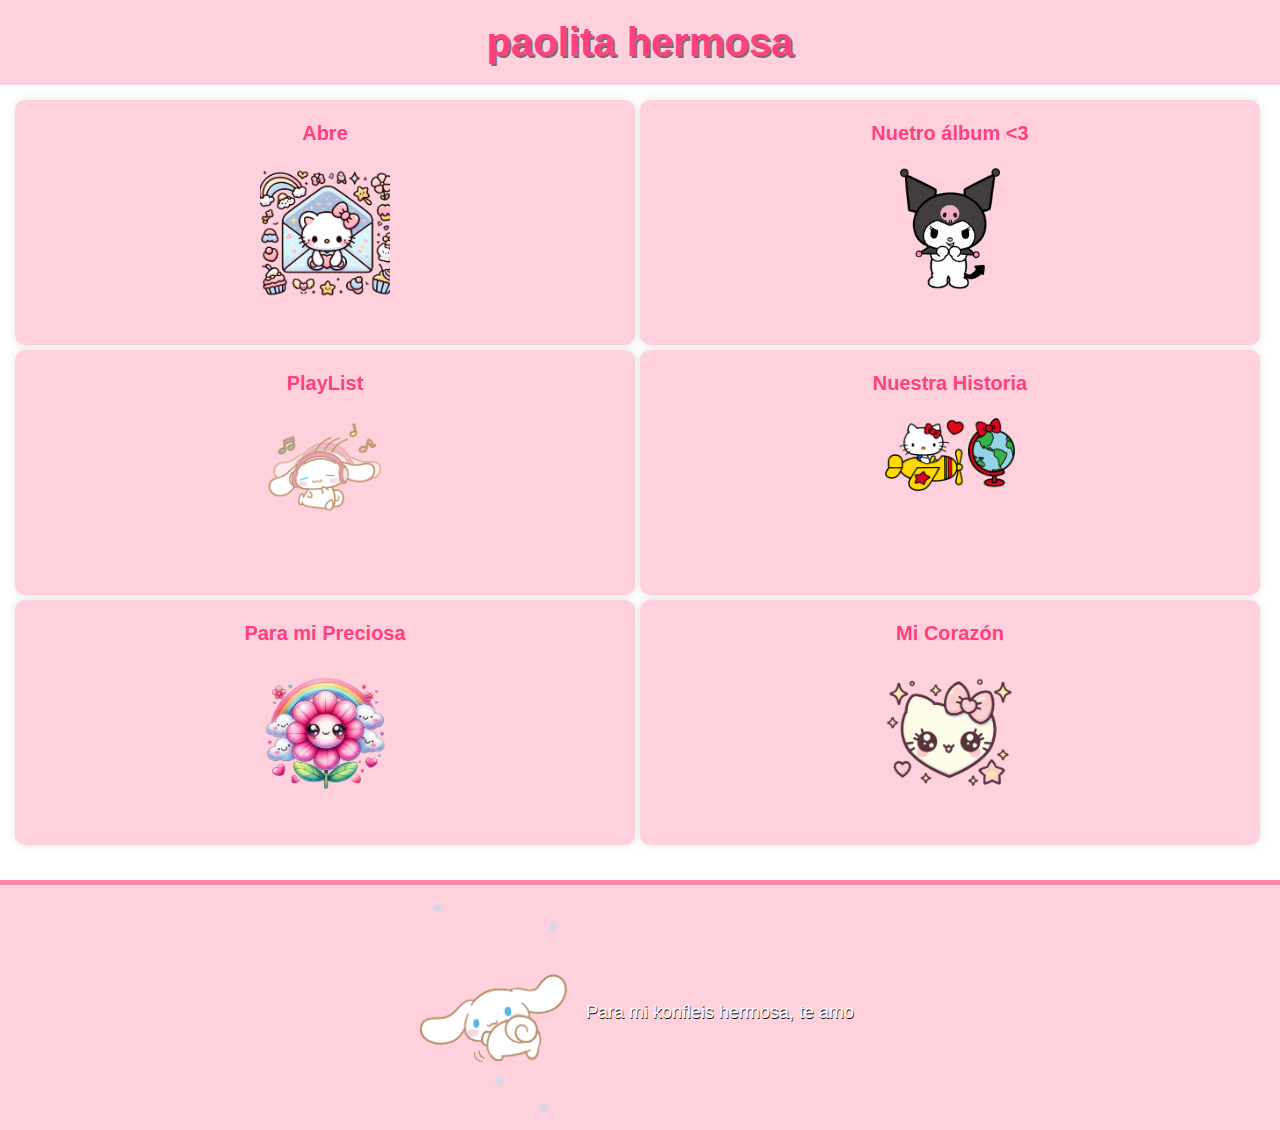
<file: index.html>
<!DOCTYPE html>
<html lang="en">
<head>
    <meta charset="UTF-8">
    <meta name="viewport" content="width=device-width, initial-scale=1.0">
    <link rel='stylesheet' type='text/css' href='css.css'>
    <title>paolita hermosa   </title>
</head>
<body>
    <nav>

        <h1>paolita hermosa</h1>
        

    </nav>
    <div class="contenedor3">
    <div class="parte">Abre<br><br>
            <div class="contenedor4"><a href="carta/carta.html"><img src="img/sobre.png" width="130"></a></div>
        </div>
        <div class="parte">Nuetro álbum <3<br><br>
            <div class="contenedor4"><a href="carrusel/carrusel.html"><img src="img/3.png" width="100"></a></div>
        </div>
        <div class="parte">PlayList<br><br>
            <div class="contenedor4"><a href="PlayList/musica.html"><img src="img/musica.png" width="130"></a></div>
        </div>
        <div class="parte">Nuestra Historia<br><br>
        <div class="contenedor4"><a href="nuetrahistoria/Historia.html"><img src="img/hello.png" width="130"></a></div>
        </div>
        <div class="parte">Para mi Preciosa<br><br>
        <div class="contenedor4"><a href="flores/flores.html"><img src="img/flor.png" width="130"></a></div>
        </div>
        <div class="parte">Mi Corazón<br><br>
        <div class="contenedor4"><a href="corazon/corazon.html"><img src="img/corazon.png" width="130"></a></div>
        </div>
    </div>
  
    <footer>
        
        <a href="#"><img src="img/cinnamoroll-sanrio-characters.gif" width="160"  ></a>
        <p><br><br><br>Para mi konfleis hermosa, te amo <br><br><br> </p>
        
    </footer>
   
    
    
</body>
</html>
</file>
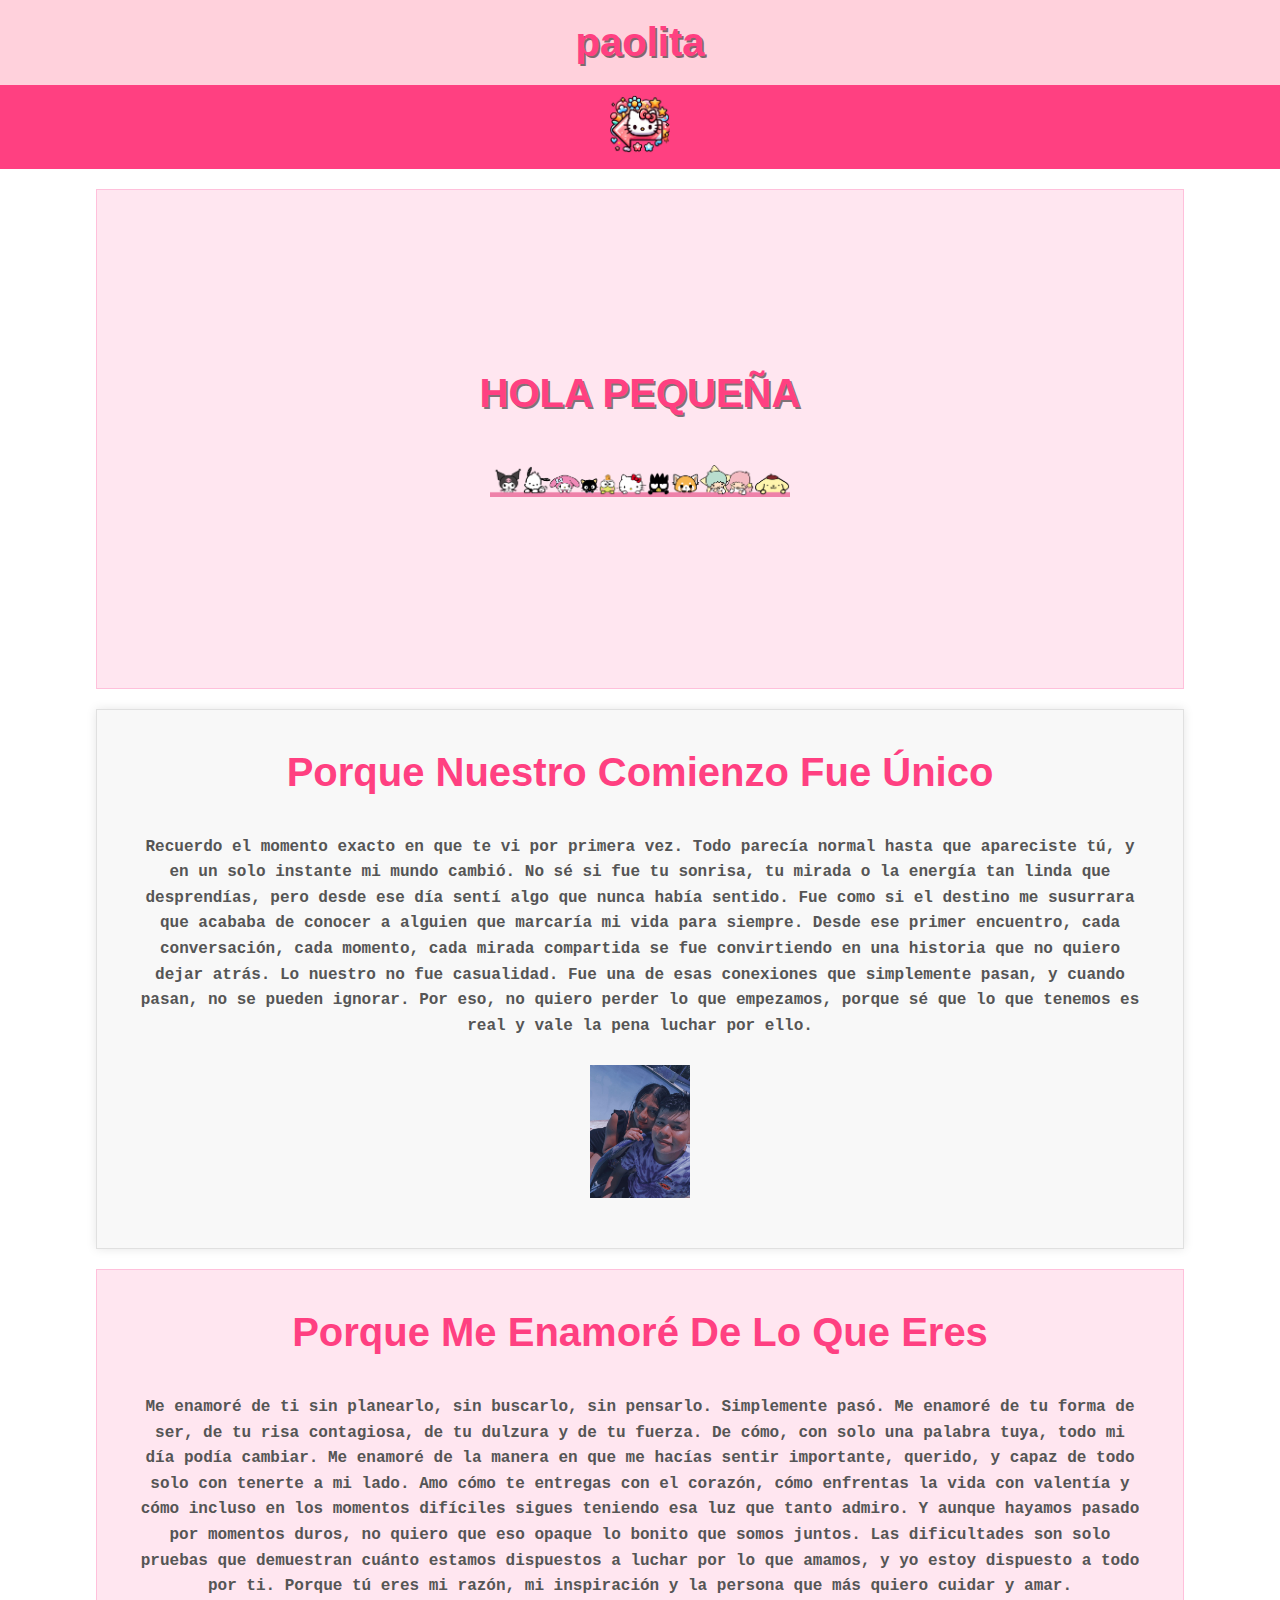
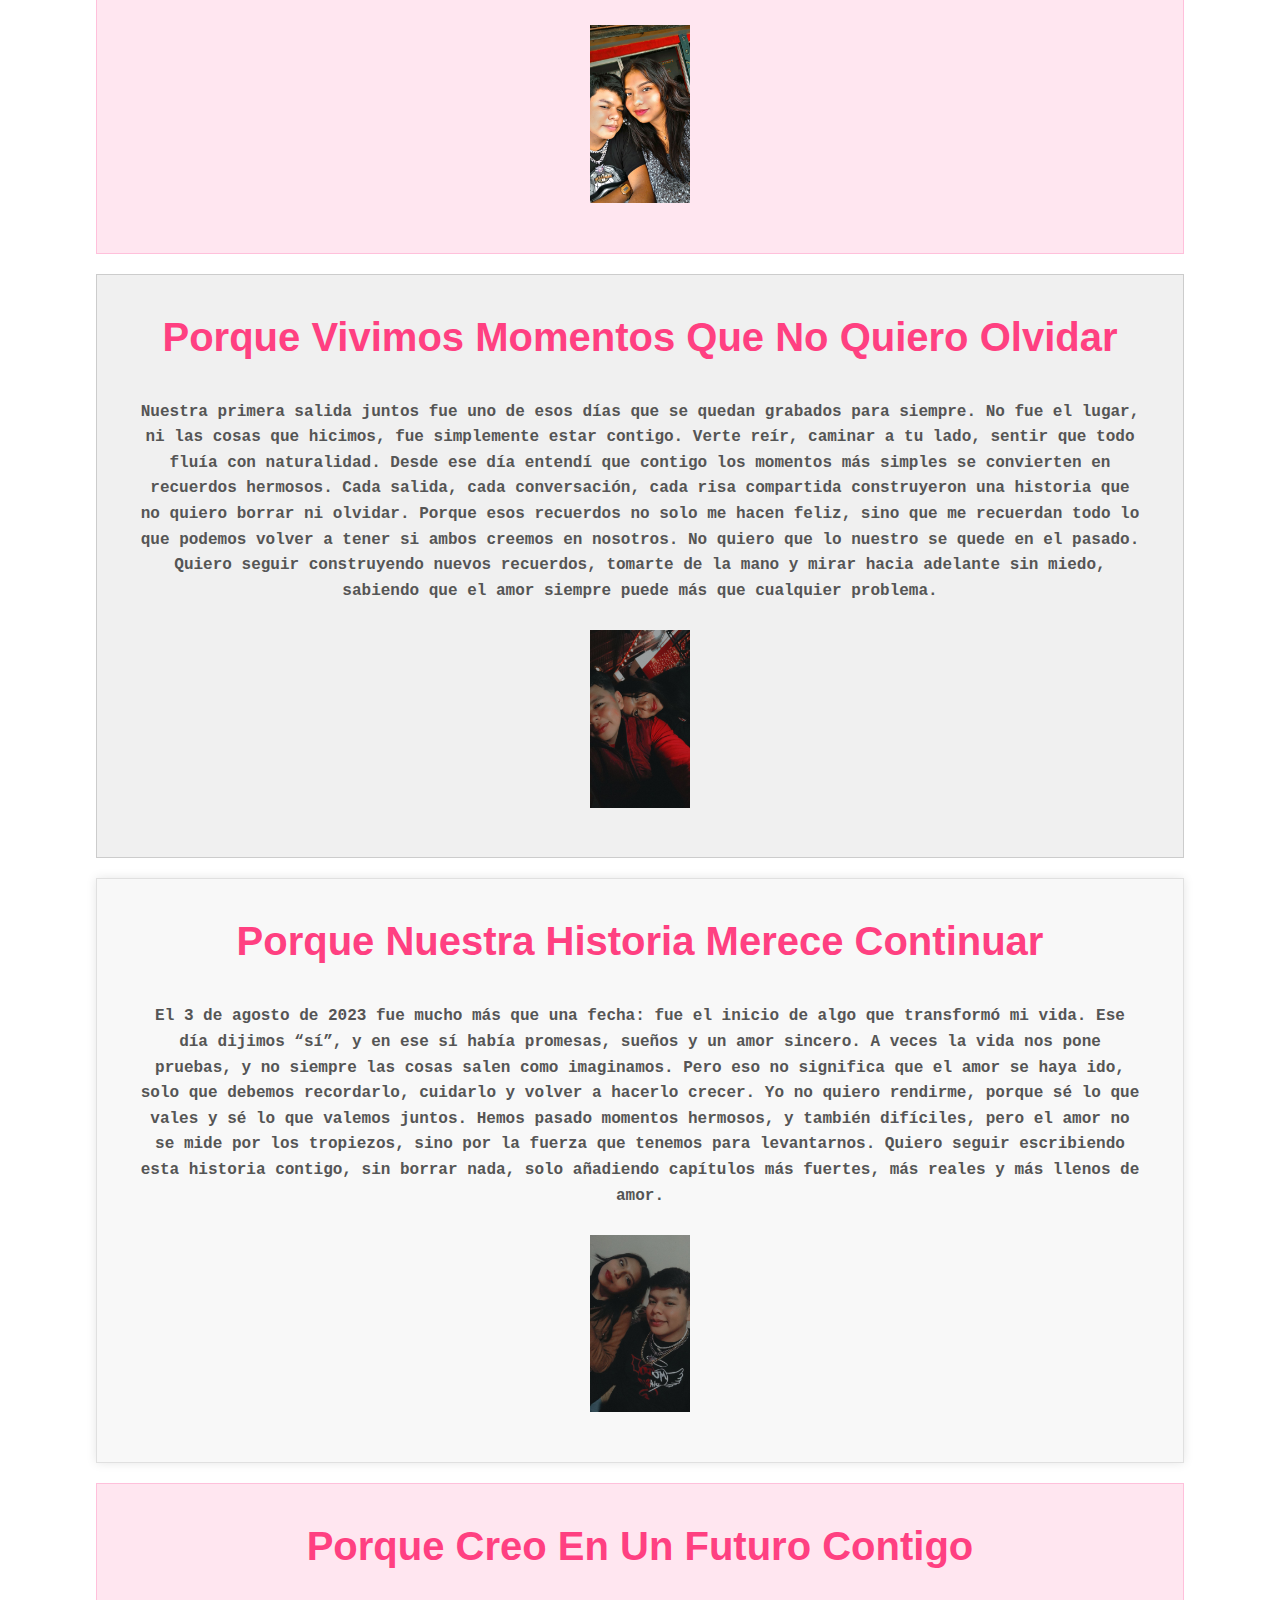
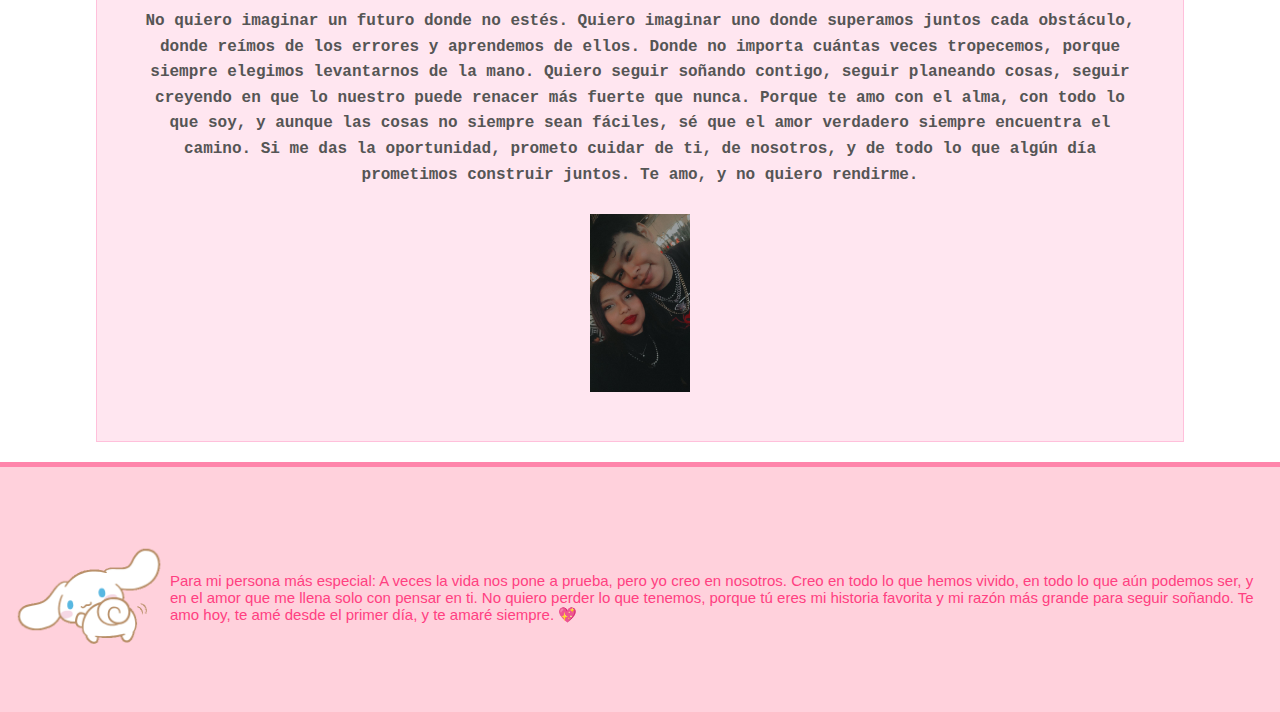
<file: Antes de todo/ANTES.html>
<!DOCTYPE html>
<html lang="en">
<head>
  <meta charset="UTF-8">
  <meta name="viewport" content="width=device-width, initial-scale=1.0">
  <title>Presentación</title>
  <link rel='stylesheet' type='text/css' href='css.css'>
</head>
<body>
  <nav>

    <h1>paolita </h1>
    <ul>
        <li><a href="../index.html"><img src="..//img/Retriceso.png" width="60">ㅤ</a></li>
    </ul>

</nav>

<!-- 1ra Diapositiva -->
<div class="titulo">
  <div class="title">HOLA PEQUEÑA  <br><br><img src="../img/foother.png" width="300"></div>
</div>

<!-- 2da Diapositiva -->
<div class="aesthetic">
  <div class="subtitle">Porque Nuestro Comienzo Fue Único</div>
  <div class="content">
    <strong>Recuerdo el momento exacto en que te vi por primera vez. Todo parecía normal hasta que apareciste tú, y en un solo instante mi mundo cambió.  
    No sé si fue tu sonrisa, tu mirada o la energía tan linda que desprendías, pero desde ese día sentí algo que nunca había sentido. Fue como si el destino me susurrara que acababa de conocer a alguien que marcaría mi vida para siempre.  
    Desde ese primer encuentro, cada conversación, cada momento, cada mirada compartida se fue convirtiendo en una historia que no quiero dejar atrás.  
    Lo nuestro no fue casualidad. Fue una de esas conexiones que simplemente pasan, y cuando pasan, no se pueden ignorar.  
    Por eso, no quiero perder lo que empezamos, porque sé que lo que tenemos es real y vale la pena luchar por ello.  </strong> 
    <br><br>
    <img src="../img/1.jpeg" width="100">
  </div>
</div>

<!-- 3ra Diapositiva -->
<div class="hello-kitty">
  <div class="subtitle">Porque Me Enamoré De Lo Que Eres</div>
  <div class="content">
    <strong> Me enamoré de ti sin planearlo, sin buscarlo, sin pensarlo. Simplemente pasó.  
    Me enamoré de tu forma de ser, de tu risa contagiosa, de tu dulzura y de tu fuerza. De cómo, con solo una palabra tuya, todo mi día podía cambiar.  
    Me enamoré de la manera en que me hacías sentir importante, querido, y capaz de todo solo con tenerte a mi lado.  
    Amo cómo te entregas con el corazón, cómo enfrentas la vida con valentía y cómo incluso en los momentos difíciles sigues teniendo esa luz que tanto admiro.  
    Y aunque hayamos pasado por momentos duros, no quiero que eso opaque lo bonito que somos juntos.  
    Las dificultades son solo pruebas que demuestran cuánto estamos dispuestos a luchar por lo que amamos, y yo estoy dispuesto a todo por ti.  
    Porque tú eres mi razón, mi inspiración y la persona que más quiero cuidar y amar.  </strong>
    <br><br>
    <img src="../img/2.jpeg" width="100">
  </div>
</div>

<!-- 4ta Diapositiva -->
<div class="minimalist">
  <div class="subtitle">Porque Vivimos Momentos Que No Quiero Olvidar</div>
  <div class="content">
    <strong>  Nuestra primera salida juntos fue uno de esos días que se quedan grabados para siempre.  
    No fue el lugar, ni las cosas que hicimos, fue simplemente estar contigo. Verte reír, caminar a tu lado, sentir que todo fluía con naturalidad.  
    Desde ese día entendí que contigo los momentos más simples se convierten en recuerdos hermosos.  
    Cada salida, cada conversación, cada risa compartida construyeron una historia que no quiero borrar ni olvidar.  
    Porque esos recuerdos no solo me hacen feliz, sino que me recuerdan todo lo que podemos volver a tener si ambos creemos en nosotros.  
    No quiero que lo nuestro se quede en el pasado. Quiero seguir construyendo nuevos recuerdos, tomarte de la mano y mirar hacia adelante sin miedo, sabiendo que el amor siempre puede más que cualquier problema.  
  </strong><br><br>
    <img src="../img/3.jpeg" width="100">
  </div>
</div>

<!-- 5ta Diapositiva -->
<div class="aesthetic">
  <div class="subtitle">Porque Nuestra Historia Merece Continuar</div>
  <div class="content">
    <strong> El 3 de agosto de 2023 fue mucho más que una fecha: fue el inicio de algo que transformó mi vida.  
    Ese día dijimos “sí”, y en ese sí había promesas, sueños y un amor sincero.  
    A veces la vida nos pone pruebas, y no siempre las cosas salen como imaginamos. Pero eso no significa que el amor se haya ido, solo que debemos recordarlo, cuidarlo y volver a hacerlo crecer.  
    Yo no quiero rendirme, porque sé lo que vales y sé lo que valemos juntos.  
    Hemos pasado momentos hermosos, y también difíciles, pero el amor no se mide por los tropiezos, sino por la fuerza que tenemos para levantarnos.  
    Quiero seguir escribiendo esta historia contigo, sin borrar nada, solo añadiendo capítulos más fuertes, más reales y más llenos de amor.  
    </strong><br><br>
    <img src="../img/4.jpeg" width="100">
  </div>
</div>

<!-- 6ta Diapositiva -->
<div class="hello-kitty">
  <div class="subtitle">Porque Creo En Un Futuro Contigo</div>
  <div class="content">
    <strong> No quiero imaginar un futuro donde no estés.  
    Quiero imaginar uno donde superamos juntos cada obstáculo, donde reímos de los errores y aprendemos de ellos.  
    Donde no importa cuántas veces tropecemos, porque siempre elegimos levantarnos de la mano.  
    Quiero seguir soñando contigo, seguir planeando cosas, seguir creyendo en que lo nuestro puede renacer más fuerte que nunca.  
    Porque te amo con el alma, con todo lo que soy, y aunque las cosas no siempre sean fáciles, sé que el amor verdadero siempre encuentra el camino.  
    Si me das la oportunidad, prometo cuidar de ti, de nosotros, y de todo lo que algún día prometimos construir juntos.  
    Te amo, y no quiero rendirme.  </strong>
    <br><br>
    <img src="../img/5.jpeg" width="100">
  </div>
</div>

<footer>
  <a href="#"><img src="../img/cinnamoroll-sanrio-characters.gif" width="160"></a>
  <p><br><br><br>
    Para mi persona más especial:  
    A veces la vida nos pone a prueba, pero yo creo en nosotros.  
    Creo en todo lo que hemos vivido, en todo lo que aún podemos ser, y en el amor que me llena solo con pensar en ti.  
    No quiero perder lo que tenemos, porque tú eres mi historia favorita y mi razón más grande para seguir soñando.  
    Te amo hoy, te amé desde el primer día, y te amaré siempre. 💖  
    <br><br><br>
  </p>
</footer>

</body>
</html>
</file>
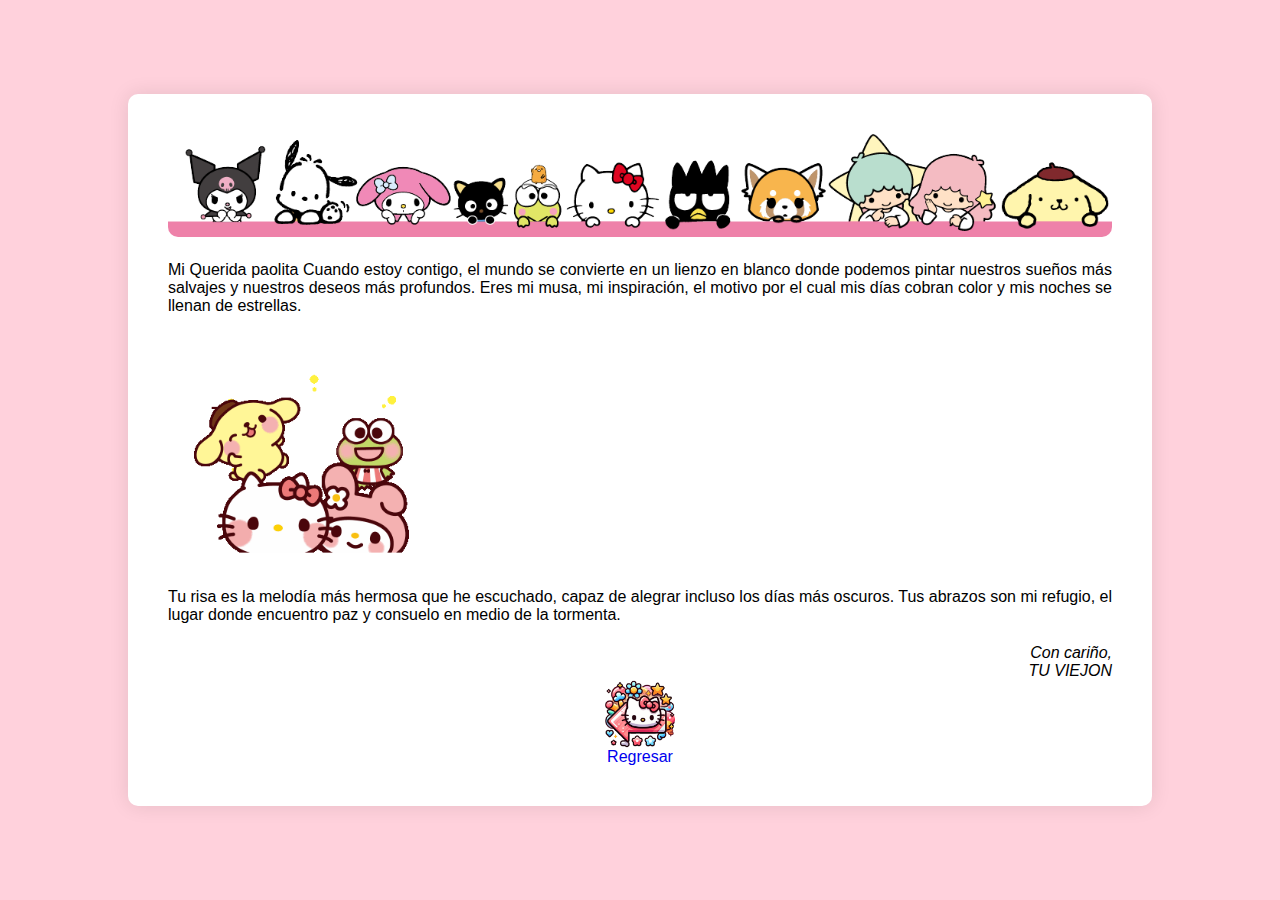
<file: carta/carta.html>
<!DOCTYPE html>
<html lang="en">
<head>
    <meta charset="UTF-8">
    <meta name="viewport" content="width=device-width, initial-scale=1.0">
    <title>Carta</title>
    <link rel='stylesheet' type='text/css' href='css.css'>
</head>
<body>
   
    <div class="container">
        <div class="letter">
            <img src="../img/foother.png" alt="Imagen 1" class="image">
            <p class="text">
            Mi Querida paolita Cuando estoy contigo, el mundo se convierte en un lienzo en blanco donde podemos pintar nuestros sueños más salvajes y nuestros deseos más profundos. Eres mi musa, mi inspiración, el motivo por el cual mis días cobran color y mis noches se llenan de estrellas.
            </p>
            <div class="contenedor">
                <img src="../img/gif.gif" alt="Imagen 2" class="image">
            </div>
            
            <p class="text">
                Tu risa es la melodía más hermosa que he escuchado, capaz de alegrar incluso los días más oscuros. Tus abrazos son mi refugio, el lugar donde encuentro paz y consuelo en medio de la tormenta.
            </p>
            <p class="closing">Con cariño,<br>TU VIEJON</p>
            <div class="uno"> <a href="../index.html"><img src="..//img/Retriceso.png" width="70"><p>Regresar</p></a></div>
               
                   
                
            
        </div>
    </div>
</body>
</html>
</file>
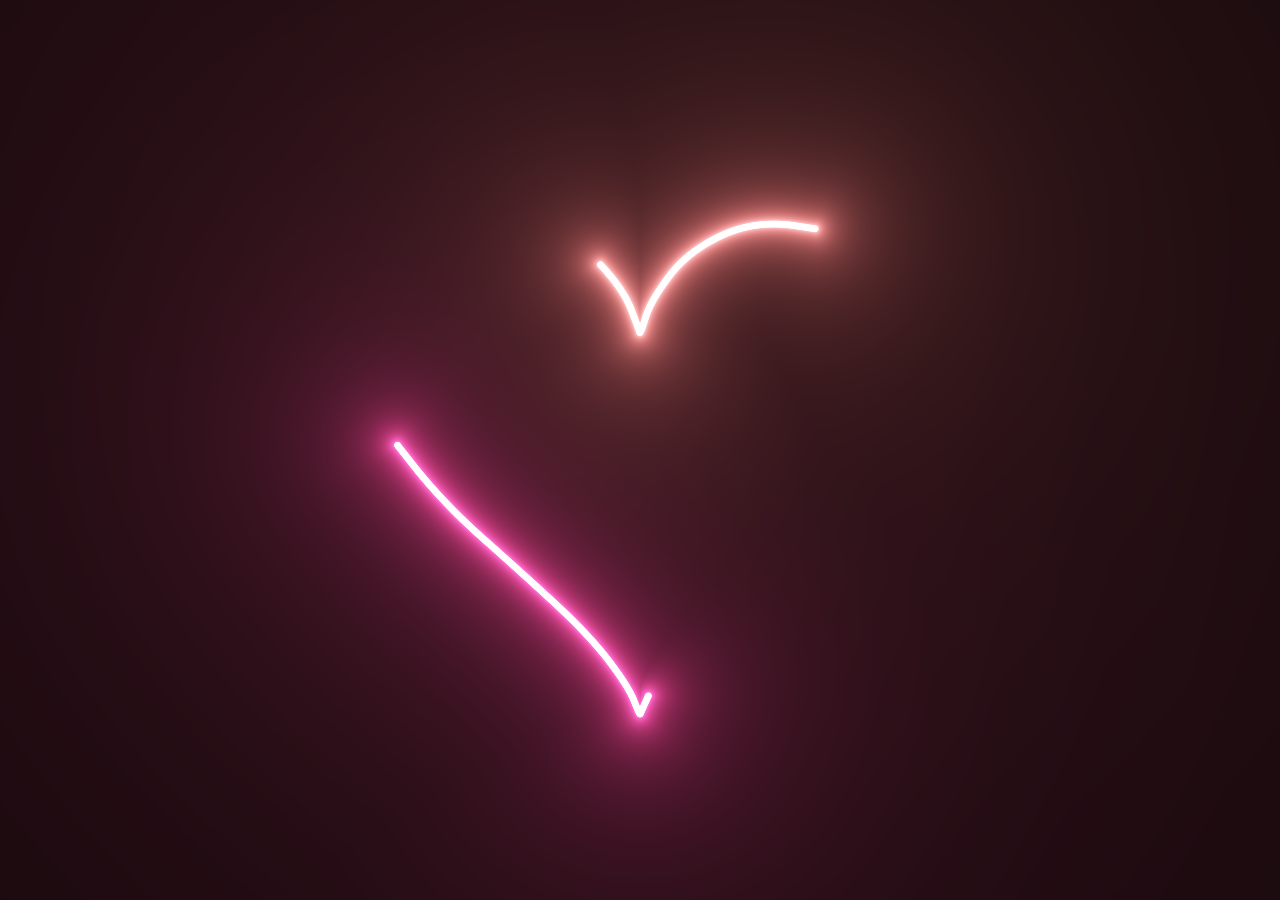
<file: corazon/corazon.html>
<!DOCTYPE html>
<html lang="en">
<head>
  <meta charset="UTF-8">
  <meta name="viewport" content="width=device-width, initial-scale=1.0">
  <title>corazon</title>
  <link rel='stylesheet' type='text/css' href='css.css'>
</head>
<body>
    <canvas id="canvas" width="1400" height="600"></canvas>
    <script src="java.js"></script>
</body>

</html>
</file>
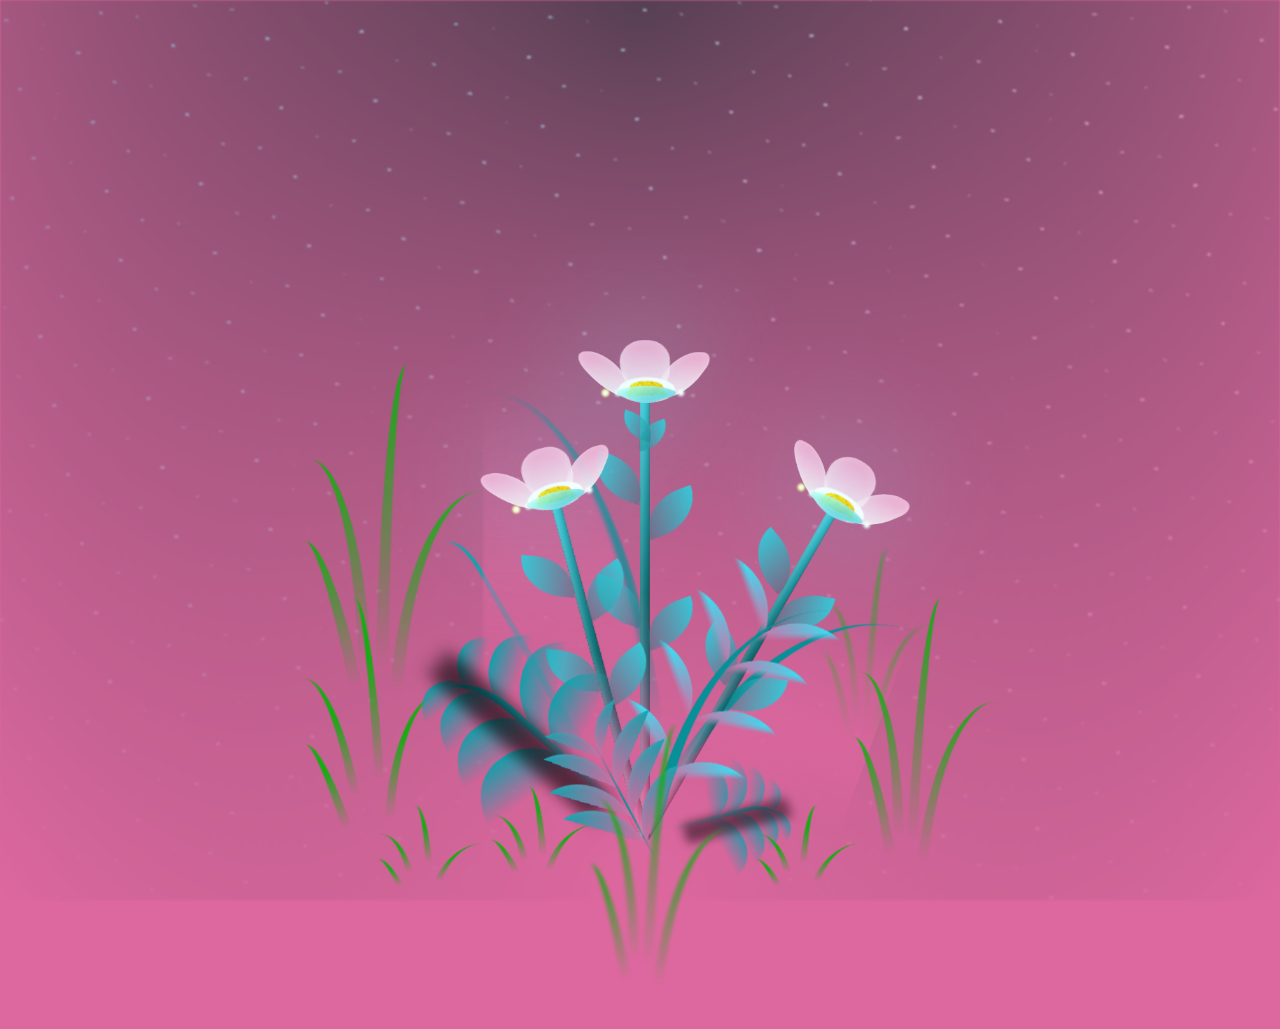
<file: flores/flores.html>
<!DOCTYPE html>
<html lang="en">
<head>
  <meta charset="UTF-8">
  <meta name="viewport" content="width=device-width, initial-scale=1.0">
  <title>flores</title>
  <link rel='stylesheet' type='text/css' href='css.css'>
</head>
  
<body class="not-loaded">
  
  <div class="night"></div>
  <div class="flowers">
    <div class="flower flower--1">
      <div class="flower__leafs flower__leafs--1">
        <div class="flower__leaf flower__leaf--1"></div>
        <div class="flower__leaf flower__leaf--2"></div>
        <div class="flower__leaf flower__leaf--3"></div>
        <div class="flower__leaf flower__leaf--4"></div>
        

        <div class="flower__white-circle"></div>

        <div class="flower__light flower__light--1"></div>
        <div class="flower__light flower__light--2"></div>
        <div class="flower__light flower__light--3"></div>
        <div class="flower__light flower__light--4"></div>
        <div class="flower__light flower__light--5"></div>
        <div class="flower__light flower__light--6"></div>
        <div class="flower__light flower__light--7"></div>
        <div class="flower__light flower__light--8"></div>

      </div>
      <div class="flower__line">
        <div class="flower__line__leaf flower__line__leaf--1"></div>
        <div class="flower__line__leaf flower__line__leaf--2"></div>
        <div class="flower__line__leaf flower__line__leaf--3"></div>
        <div class="flower__line__leaf flower__line__leaf--4"></div>
        <div class="flower__line__leaf flower__line__leaf--5"></div>
        <div class="flower__line__leaf flower__line__leaf--6"></div>
      </div>
    </div>

    <div class="flower flower--2">
      <div class="flower__leafs flower__leafs--2">
        <div class="flower__leaf flower__leaf--1"></div>
        <div class="flower__leaf flower__leaf--2"></div>
        <div class="flower__leaf flower__leaf--3"></div>
        <div class="flower__leaf flower__leaf--4"></div>
        <div class="flower__white-circle"></div>

        <div class="flower__light flower__light--1"></div>
        <div class="flower__light flower__light--2"></div>
        <div class="flower__light flower__light--3"></div>
        <div class="flower__light flower__light--4"></div>
        <div class="flower__light flower__light--5"></div>
        <div class="flower__light flower__light--6"></div>
        <div class="flower__light flower__light--7"></div>
        <div class="flower__light flower__light--8"></div>

      </div>
      <div class="flower__line">
        <div class="flower__line__leaf flower__line__leaf--1"></div>
        <div class="flower__line__leaf flower__line__leaf--2"></div>
        <div class="flower__line__leaf flower__line__leaf--3"></div>
        <div class="flower__line__leaf flower__line__leaf--4"></div>
      </div>
    </div>

    <div class="flower flower--3">
      <div class="flower__leafs flower__leafs--3">
        <div class="flower__leaf flower__leaf--1"></div>
        <div class="flower__leaf flower__leaf--2"></div>
        <div class="flower__leaf flower__leaf--3"></div>
        <div class="flower__leaf flower__leaf--4"></div>
        <div class="flower__white-circle"></div>

        <div class="flower__light flower__light--1"></div>
        <div class="flower__light flower__light--2"></div>
        <div class="flower__light flower__light--3"></div>
        <div class="flower__light flower__light--4"></div>
        <div class="flower__light flower__light--5"></div>
        <div class="flower__light flower__light--6"></div>
        <div class="flower__light flower__light--7"></div>
        <div class="flower__light flower__light--8"></div>

      </div>
      <div class="flower__line">
        <div class="flower__line__leaf flower__line__leaf--1"></div>
        <div class="flower__line__leaf flower__line__leaf--2"></div>
        <div class="flower__line__leaf flower__line__leaf--3"></div>
        <div class="flower__line__leaf flower__line__leaf--4"></div>
      </div>
    </div>

    <div class="grow-ans" style="--d:1.2s">
      <div class="flower__g-long">
        <div class="flower__g-long__top"></div>
        <div class="flower__g-long__bottom"></div>
      </div>
    </div>

    <div class="growing-grass">
      <div class="flower__grass flower__grass--1">
        <div class="flower__grass--top"></div>
        <div class="flower__grass--bottom"></div>
        <div class="flower__grass__leaf flower__grass__leaf--1"></div>
        <div class="flower__grass__leaf flower__grass__leaf--2"></div>
        <div class="flower__grass__leaf flower__grass__leaf--3"></div>
        <div class="flower__grass__leaf flower__grass__leaf--4"></div>
        <div class="flower__grass__leaf flower__grass__leaf--5"></div>
        <div class="flower__grass__leaf flower__grass__leaf--6"></div>
        <div class="flower__grass__leaf flower__grass__leaf--7"></div>
        <div class="flower__grass__leaf flower__grass__leaf--8"></div>
        <div class="flower__grass__overlay"></div>
      </div>
    </div>

    <div class="growing-grass">
      <div class="flower__grass flower__grass--2">
        <div class="flower__grass--top"></div>
        <div class="flower__grass--bottom"></div>
        <div class="flower__grass__leaf flower__grass__leaf--1"></div>
        <div class="flower__grass__leaf flower__grass__leaf--2"></div>
        <div class="flower__grass__leaf flower__grass__leaf--3"></div>
        <div class="flower__grass__leaf flower__grass__leaf--4"></div>
        <div class="flower__grass__leaf flower__grass__leaf--5"></div>
        <div class="flower__grass__leaf flower__grass__leaf--6"></div>
        <div class="flower__grass__leaf flower__grass__leaf--7"></div>
        <div class="flower__grass__leaf flower__grass__leaf--8"></div>
        <div class="flower__grass__overlay"></div>
      </div>
    </div>

    <div class="grow-ans" style="--d:2.4s">
      <div class="flower__g-right flower__g-right--1">
        <div class="leaf"></div>
      </div>
    </div>

    <div class="grow-ans" style="--d:2.8s">
      <div class="flower__g-right flower__g-right--2">
        <div class="leaf"></div>
      </div>
    </div>

    <div class="grow-ans" style="--d:2.8s">
      <div class="flower__g-front">
        <div class="flower__g-front__leaf-wrapper flower__g-front__leaf-wrapper--1">
          <div class="flower__g-front__leaf"></div>
        </div>
        <div class="flower__g-front__leaf-wrapper flower__g-front__leaf-wrapper--2">
          <div class="flower__g-front__leaf"></div>
        </div>
        <div class="flower__g-front__leaf-wrapper flower__g-front__leaf-wrapper--3">
          <div class="flower__g-front__leaf"></div>
        </div>
        <div class="flower__g-front__leaf-wrapper flower__g-front__leaf-wrapper--4">
          <div class="flower__g-front__leaf"></div>
        </div>
        <div class="flower__g-front__leaf-wrapper flower__g-front__leaf-wrapper--5">
          <div class="flower__g-front__leaf"></div>
        </div>
        <div class="flower__g-front__leaf-wrapper flower__g-front__leaf-wrapper--6">
          <div class="flower__g-front__leaf"></div>
        </div>
        <div class="flower__g-front__leaf-wrapper flower__g-front__leaf-wrapper--7">
          <div class="flower__g-front__leaf"></div>
        </div>
        <div class="flower__g-front__leaf-wrapper flower__g-front__leaf-wrapper--8">
          <div class="flower__g-front__leaf"></div>
        </div>
        <div class="flower__g-front__line"></div>
      </div>
    </div>

    <div class="grow-ans" style="--d:3.2s">
      <div class="flower__g-fr">
        <div class="leaf"></div>
        <div class="flower__g-fr__leaf flower__g-fr__leaf--1"></div>
        <div class="flower__g-fr__leaf flower__g-fr__leaf--2"></div>
        <div class="flower__g-fr__leaf flower__g-fr__leaf--3"></div>
        <div class="flower__g-fr__leaf flower__g-fr__leaf--4"></div>
        <div class="flower__g-fr__leaf flower__g-fr__leaf--5"></div>
        <div class="flower__g-fr__leaf flower__g-fr__leaf--6"></div>
        <div class="flower__g-fr__leaf flower__g-fr__leaf--7"></div>
        <div class="flower__g-fr__leaf flower__g-fr__leaf--8"></div>
      </div>
    </div>

    <div class="long-g long-g--0">
      <div class="grow-ans" style="--d:3s">
        <div class="leaf leaf--0"></div>
      </div>
      <div class="grow-ans" style="--d:2.2s">
        <div class="leaf leaf--1"></div>
      </div>
      <div class="grow-ans" style="--d:3.4s">
        <div class="leaf leaf--2"></div>
      </div>
      <div class="grow-ans" style="--d:3.6s">
        <div class="leaf leaf--3"></div>
      </div>
    </div>

    <div class="long-g long-g--1">
      <div class="grow-ans" style="--d:3.6s">
        <div class="leaf leaf--0"></div>
      </div>
      <div class="grow-ans" style="--d:3.8s">
        <div class="leaf leaf--1"></div>
      </div>
      <div class="grow-ans" style="--d:4s">
        <div class="leaf leaf--2"></div>
      </div>
      <div class="grow-ans" style="--d:4.2s">
        <div class="leaf leaf--3"></div>
      </div>
    </div>

    <div class="long-g long-g--2">
      <div class="grow-ans" style="--d:4s">
        <div class="leaf leaf--0"></div>
      </div>
      <div class="grow-ans" style="--d:4.2s">
        <div class="leaf leaf--1"></div>
      </div>
      <div class="grow-ans" style="--d:4.4s">
        <div class="leaf leaf--2"></div>
      </div>
      <div class="grow-ans" style="--d:4.6s">
        <div class="leaf leaf--3"></div>
      </div>
    </div>

    <div class="long-g long-g--3">
      <div class="grow-ans" style="--d:4s">
        <div class="leaf leaf--0"></div>
      </div>
      <div class="grow-ans" style="--d:4.2s">
        <div class="leaf leaf--1"></div>
      </div>
      <div class="grow-ans" style="--d:3s">
        <div class="leaf leaf--2"></div>
      </div>
      <div class="grow-ans" style="--d:3.6s">
        <div class="leaf leaf--3"></div>
      </div>
    </div>

    <div class="long-g long-g--4">
      <div class="grow-ans" style="--d:4s">
        <div class="leaf leaf--0"></div>
      </div>
      <div class="grow-ans" style="--d:4.2s">
        <div class="leaf leaf--1"></div>
      </div>
      <div class="grow-ans" style="--d:3s">
        <div class="leaf leaf--2"></div>
      </div>
      <div class="grow-ans" style="--d:3.6s">
        <div class="leaf leaf--3"></div>
      </div>
    </div>

    <div class="long-g long-g--5">
      <div class="grow-ans" style="--d:4s">
        <div class="leaf leaf--0"></div>
      </div>
      <div class="grow-ans" style="--d:4.2s">
        <div class="leaf leaf--1"></div>
      </div>
      <div class="grow-ans" style="--d:3s">
        <div class="leaf leaf--2"></div>
      </div>
      <div class="grow-ans" style="--d:3.6s">
        <div class="leaf leaf--3"></div>
      </div>
    </div>

    <div class="long-g long-g--6">
      <div class="grow-ans" style="--d:4.2s">
        <div class="leaf leaf--0"></div>
      </div>
      <div class="grow-ans" style="--d:4.4s">
        <div class="leaf leaf--1"></div>
      </div>
      <div class="grow-ans" style="--d:4.6s">
        <div class="leaf leaf--2"></div>
      </div>
      <div class="grow-ans" style="--d:4.8s">
        <div class="leaf leaf--3"></div>
      </div>
    </div>

    <div class="long-g long-g--7">
      <div class="grow-ans" style="--d:3s">
        <div class="leaf leaf--0"></div>
      </div>
      <div class="grow-ans" style="--d:3.2s">
        <div class="leaf leaf--1"></div>
      </div>
      <div class="grow-ans" style="--d:3.5s">
        <div class="leaf leaf--2"></div>
      </div>
      <div class="grow-ans" style="--d:3.6s">
        <div class="leaf leaf--3"></div>
      </div>
    </div>
  </div>
  <script src="java.js"></script>
</body>

</html>
</html>
</file>
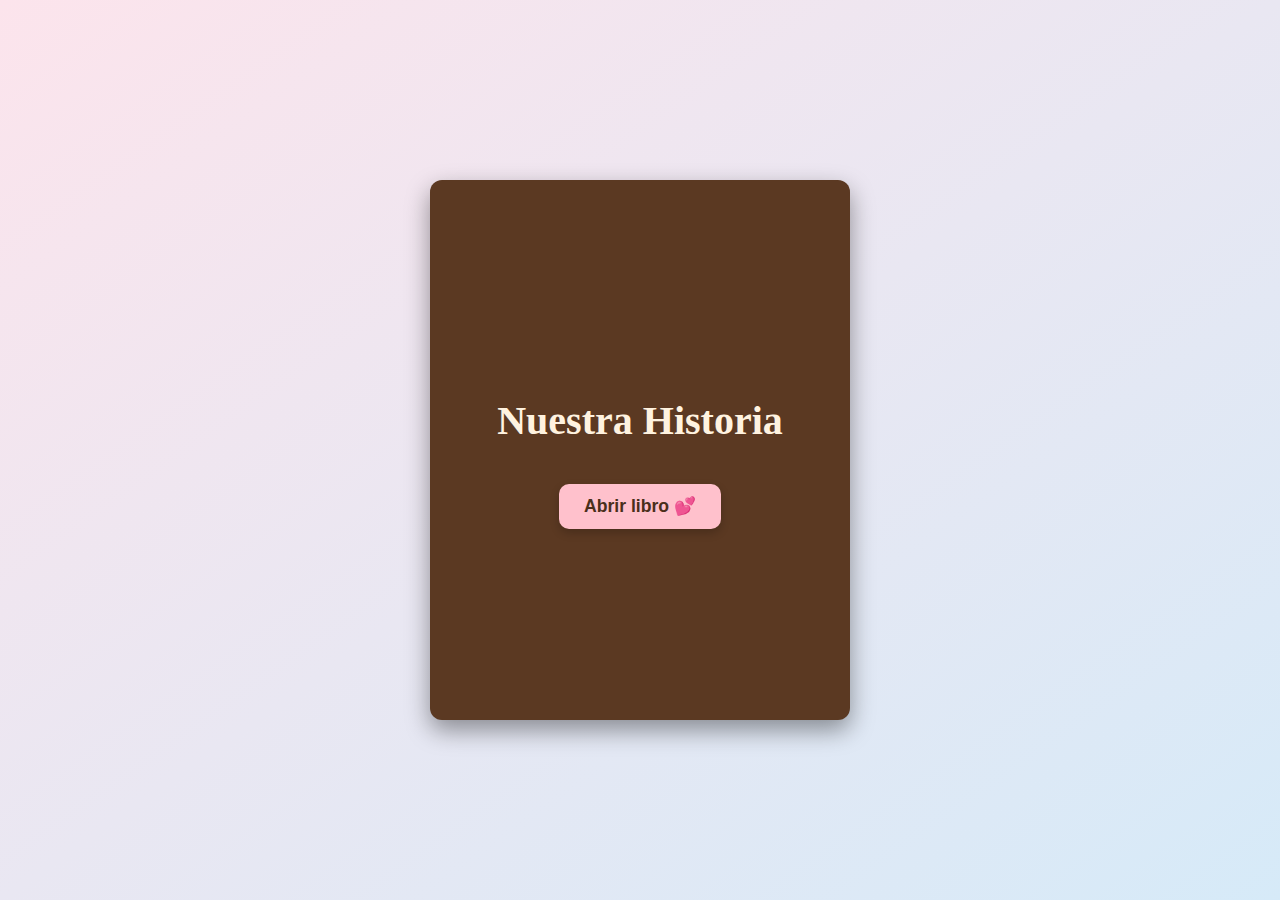
<file: Libro/libro.html>
<!DOCTYPE html>
<html lang="es">
<head>
    <meta charset="UTF-8">
    <meta name="viewport" content="width=device-width, initial-scale=1.0">
    <title>Nuestra Historia</title>
    <link rel="stylesheet" href="style.css">
</head>
<body>
    <div class="book-container">

        <!-- 📖 Portada del libro -->
        <div class="book-cover" id="bookCover">
            <div class="cover-inner">
                <h1>Nuestra Historia</h1>
                <button id="openBookBtn">Abrir libro 💕</button>
            </div>
        </div>

        <!-- 📚 Contenido del libro -->
        <div class="book" id="book">
            <button id="closeBookBtn" class="close-btn">Cerrar libro 🔒</button>

            <!-- Página 0: Índice -->
<div class="page active" id="page0" style="padding:20px; text-align:left; font-size:14px; line-height:1.4; overflow-y:auto; height:100%; box-sizing:border-box;">
    <h2 style="text-align:center; font-size:10px; margin-bottom:15px;">Índice de Nuestra Historia 📖</h2>
    <ol style="margin-left:20px; padding-left:0;">
        <li>Página 1: El primer encuentro</li>
        <li>Página 2: Semana de conocerte</li>
        <li>Página 3: Primera cita</li>
        <li>Página 4: 3 de agosto de 2023</li>
        <li>Página 5: El permiso especial</li>
        <li>Página 6: Citas y aventuras cotidianas</li>
        <li>Página 7: Nuestro Amor</li>
        <li>Página 8: Fiestas y tradiciones</li>
        <li>Página 9: Paseos y aventuras</li>
        <li>Página 10: El anillo de promesa</li>
        <li>Página 11: Vida cotidiana y felicidad</li>
        <li>Página 12: Compartiendo logros</li>
        <li>Página 13: Dos años juntos</li>
        <li>Página 14: La importancia de cada momento</li>
        <li>Página 15: Construyendo recuerdos</li>
        <li>Página 16: El apoyo mutuo</li>
        <li>Página 17: Amor que crece</li>
        <li>Página 18: Momentos inolvidables</li>
        <li>Página 19: Un amor verdadero</li>
        <li>Página 20: El futuro juntos</li>
    </ol>
</div>


            <!-- Página 1 -->
            <div class="page active" id="page1">
                <h2>El primer encuentro 🌸</h2>
                <p>Nos conocimos en la cafeteria donde trabajabas y desde el primer instante, 
                    algo en ti me hizo sonreír sin razón. La belleza de tu mirada 
                    y tu sonrisa me atraparon. Aunque al principio no sabías quién era, 
                    ese momento fue el inicio de algo hermoso, un comienzo que cambiaría 
                    nuestras vidas para siempre.</p>
            </div>

            <!-- Página 2 -->
            <div class="page" id="page2">
                <h2>Semana de conocerte</h2>
                <p>Durante la primera semana, hablamos todos los días. 
                    Cada mensaje era un hilo que nos unía, compartiendo risas, 
                    sueños y pequeñas confidencias. Aprendí a conocerte y a entender 
                    lo especial que eres. Esa semana construimos los cimientos de nuestra relación y 
                    comencé a imaginar un futuro a tu lado.</p>
            </div>

            <!-- Página 3 -->
            <div class="page" id="page3">
                <h2>Primera cita 🎡</h2>
                <p>La primera cita fue en la feria de Cuilapam. 
                    Caminamos juntos, sentimos la emoción de cada
                     juego y compartimos momentos llenos de alegría.
                      Fue en esa cita donde te di mi primera rosa y nuestro primer beso. 
                      Ese gesto no solo simbolizó mi cariño, sino también 
                      el comienzo de una historia llena de amor y ternura que sigue creciendo cada día.</p>
            </div>

            <!-- Página 4 -->
            <div class="page" id="page4">
                <h2>3 de agosto de 2023 💖</h2>
                <p>Después de una cita en la Tecno Moda, donde te regalé girasoles, 
                comenzó oficialmente nuestra relación. Ese día marcó un antes 
                y un después en mi vida. Saber que estábamos juntos llenó mi corazón 
                de alegría y esperanza, y me enseñó lo hermoso que es compartir la vida 
                con alguien que te comprende y te inspira.</p>
            </div>

            <!-- Página 5 -->
            <div class="page" id="page5">
                <h2>El permiso especial 👩‍👦</h2>
                <p>Unos días después, fui a hablar con tu mamá para pedirle 
                    permiso para ser novios. Fue un momento lleno de respeto y
                     emoción y claro estaba muy nervioso pero eso fortaleció nuestro compromiso mutuo desde el inicio.</p>
            </div>

            <!-- Página 6 -->
            <div class="page" id="page6">
                <h2>Citas y aventuras cotidianas 💕</h2>
                <p>Comenzamos a compartir momentos cotidianos, 
                    pero llenos de magia: desayunar tamales, salir a comer, 
                    pintar tu cuarto de azul y dejar nuestras manos marcadas en playeras 
                    Cada detalle, por pequeño que fuera, nos acercaba más y 
                    nos enseñaba lo valioso que es disfrutar juntos de la vida cotidiana.</p>
            </div>

            <!-- Página 7 -->
            <div class="page" id="page7">
                <h2>Nuestro Amor </h2>
                <p>
                     Un dia me diste unas rosas rojas, y sentir esa emoción fue indescriptible. 
                     Aprendí que los detalles más simples pueden convertirse en recuerdos 
                     eternos ya que fueron las primeras flores que recibia en la vida 
                     eso me hizo comprender que tu felicidad se volvió parte fundamental de la mía y juntos somos los mejores.</p>
            </div>

            <!-- Página 8 -->
            <div class="page" id="page8">
                <h2>Fiestas y tradiciones 🎉</h2>
                <p>Celebramos el Grito de Independencia, 
                    Navidad y Año Nuevo juntos. Cada festividad se
                     convirtió en una oportunidad para fortalecer nuestro amor y crear 
                     recuerdos inolvidables. Aprendimos a disfrutar de los momentos simples 
                     y a valorar la alegría compartida.</p>
            </div>

            <!-- Página 9 -->
            <div class="page" id="page9">
                <h2>Paseos y aventuras 🏞️</h2>
                <p>Fuimos a Ecoturixltan, paseamos en la moto 
                    y exploramos nuevos lugares. Cada aventura nos enseñó 
                    a ser compañeros, a confiar el uno en el otro y a construir
                     recuerdos llenos de emoción y complicidad.</p>
            </div>

            <!-- Página 10 -->
            <div class="page" id="page10">
                <h2>El anillo de promesa 💍</h2>
                <p>Al cumplir un año, te di un anillo de promesa que
                     simboliza nuestro amor y compromiso. Ese momento
                      nos recordó lo afortunados que somos de tenernos y 
                      nos motivó a seguir construyendo nuestra vida juntos
                       con amor y respeto.</p>
            </div>

            <!-- Página 11 -->
            <div class="page" id="page11">
                <h2>Vida cotidiana y felicidad 💞</h2>
                <p>Nuestros días se llenaron de pequeñas alegrías: desayunos, 
                    paseos, charlas y abrazos. Cada día juntos era una lección sobre
                     paciencia, amor y gratitud, y nos enseñó a valorar la felicidad 
                     que se construye a diario.</p>
            </div>

            <!-- Página 12 -->
            <div class="page" id="page12">
                <h2>Compartiendo logros 🎓</h2>
                <p>Me acompañaste en mi graduación 
                    y en mi titulación . Tu apoyo
                     me dio fuerza y confianza. Aprendí que el amor verdadero
                      también es acompañar los sueños del otro y celebrar cada logro juntos.</p>
            </div>

            <!-- Página 13 -->
            <div class="page" id="page13">
                <h2>Dos años juntos 🌹</h2>
                <p>El 3 de agosto de 2025 celebramos dos años de amor. 
                    Dos años llenos de risas, aventuras, cariño y aprendizaje
                     mutuo. Cada experiencia nos enseñó a amarnos más, a cuidarnos y 
                     a soñar juntos con un futuro lleno de felicidad.</p>
            </div>

            <!-- Página 14 -->
            <div class="page" id="page14">
                <h2>La importancia de cada momento ✨</h2>
                <p>Desde el primer saludo hasta cada cita, cada festividad y cada paseo, 
                    comprendimos que el verdadero valor está en compartir la vida con amor,
                     respeto y alegría. Cada instante fortalece nuestra unión y hace que cada 
                     día juntos sea invaluable.</p>
            </div>

            <!-- Página 15 -->
            <div class="page" id="page15">
                <h2>Construyendo recuerdos 💖</h2>
                <p>Cada experiencia, grande o pequeña, se convirtió en un recuerdo eterno. 
                    abrazarnos, reír juntos o compartir silencios nos enseñó 
                    que el amor se manifiesta en los gestos cotidianos y en la complicidad diaria.</p>
            </div>

            <!-- Página 16 -->
            <div class="page" id="page16">
                <h2>El apoyo mutuo 🤝</h2>
                <p>Nos apoyamos en cada momento importante:mudanzas, 
                    decisiones importantes y logros personales. Aprendimos que 
                    el amor se basa en ser compañeros y sostenernos mutuamente, haciendo 
                    que cada desafío sea más fácil y cada alegría más grande.</p>
            </div>

            <!-- Página 17 -->
            <div class="page" id="page17">
                <h2>Amor que crece 🌱</h2>
                <p>Cada aniversario, cada cita y cada festividad nos enseñó que 
                    el amor verdadero crece con el tiempo. Aprendimos a ser pacientes,
                     a valorar cada detalle y a nutrir nuestra relación con ternura y respeto.</p>
            </div>

            <!-- Página 18 -->
            <div class="page" id="page18">
                <h2>Momentos inolvidables ✨</h2>
                <p>Recuerdos como el primer anillo, las flores, los paseos, 
                    las risas y los abrazos son joyas de nuestra historia. Cada 
                    uno nos recuerda lo afortunados que somos y lo especial que es nuestra conexión.</p>
            </div>

            <!-- Página 19 -->
            <div class="page" id="page19">
                <h2>Un amor verdadero 💞</h2>
                <p>Gracias a cada experiencia, hemos construido un amor sólido, 
                    lleno de confianza, respeto y ternura. Cada día juntos refuerza nuestra
                     decisión de seguir compartiendo la vida y creciendo como pareja.</p>
            </div>

            <!-- Página 20 -->
            <div class="page" id="page20">
                <h2>El futuro juntos 🌟</h2>
                <p>Hoy celebramos nuestra historia, nuestros recuerdos y nuestro amor.
                     Miramos al futuro con ilusión, sabiendo que cada día a tu lado es un regalo. 
                     Nuestra historia continúa, y cada página que escribimos es un reflejo de nuestra
                      felicidad y de la vida que soñamos juntos.</p>
            </div>

            <div class="buttons">
                <button id="prevBtn">⟨ Página anterior</button>
                <input type="number" id="pageInput" placeholder="Ir a..." min="1" style="width:60px; text-align:center;">
                <button id="goToBtn">Ir</button>
                <button id="nextBtn">Página siguiente ⟩</button>
            </div>
        </div>
    </div>

    <script src="script.js"></script>
</body>
</html>
</file>
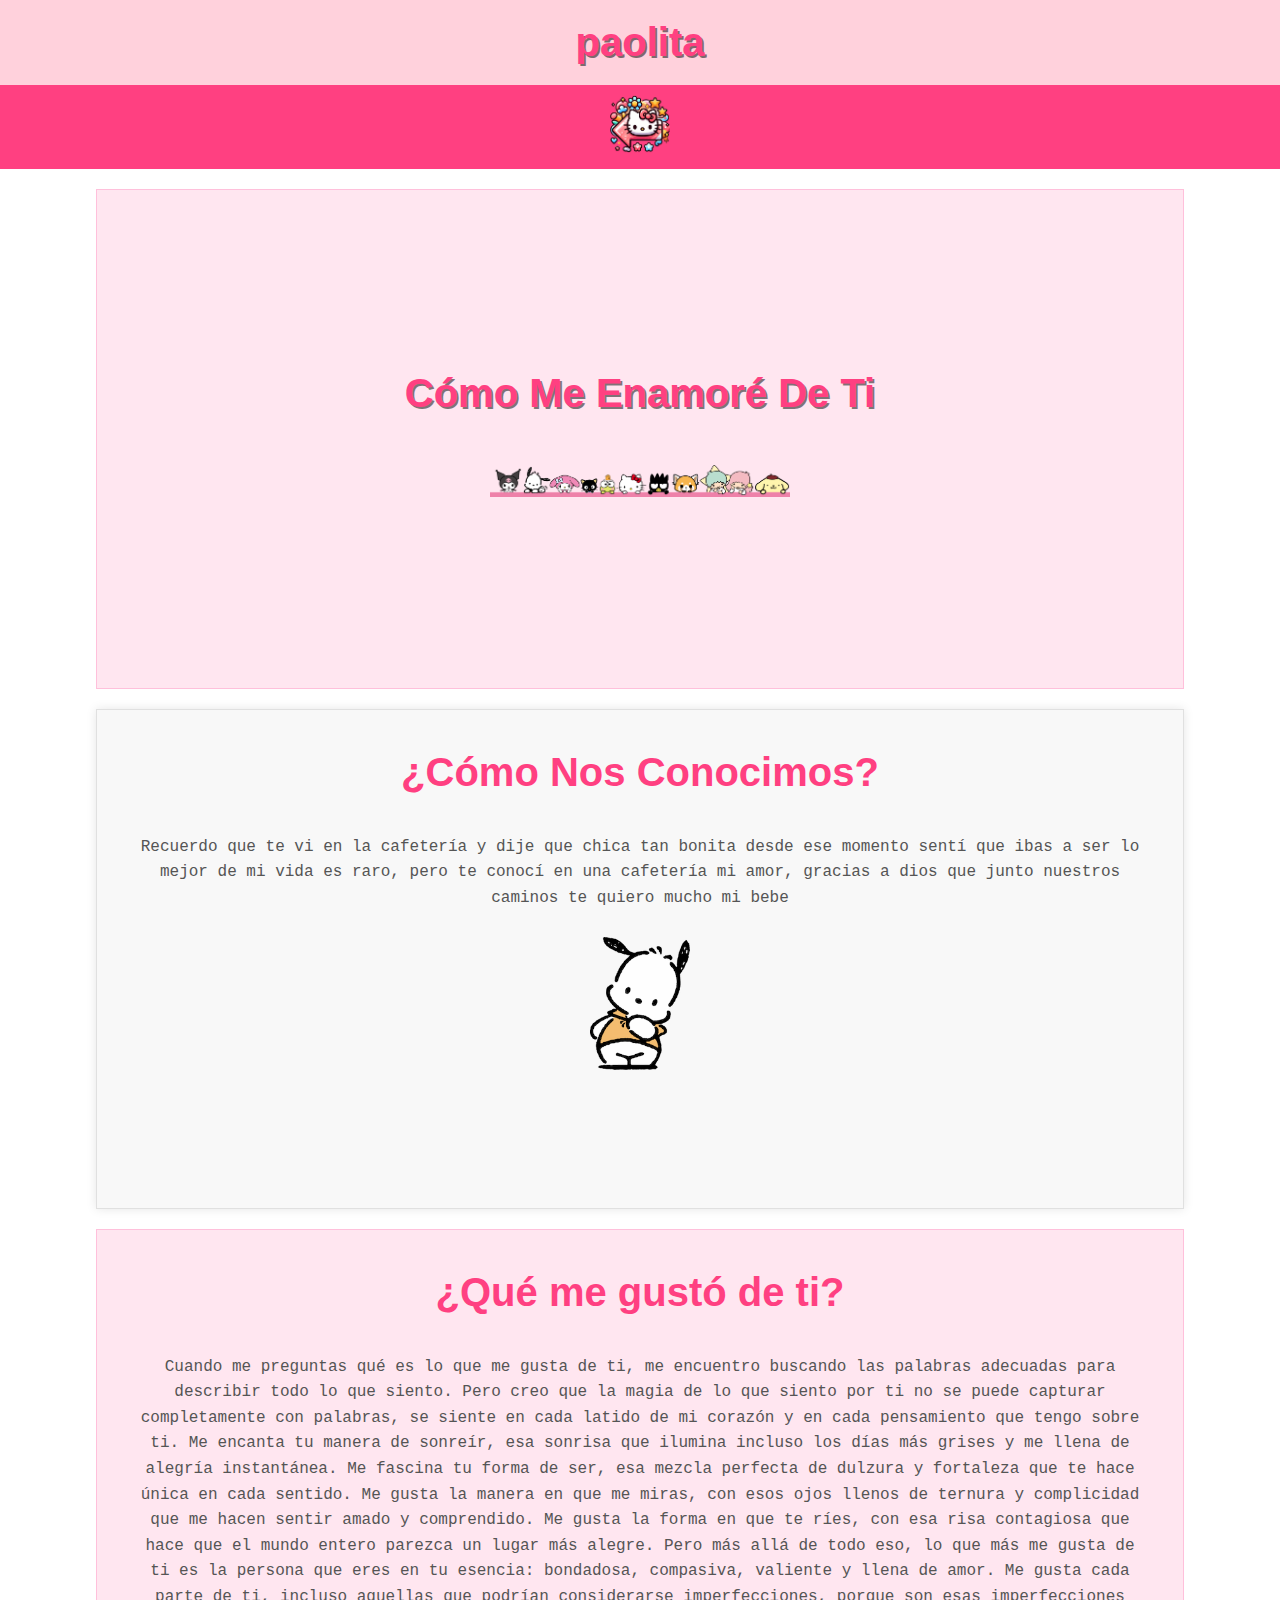
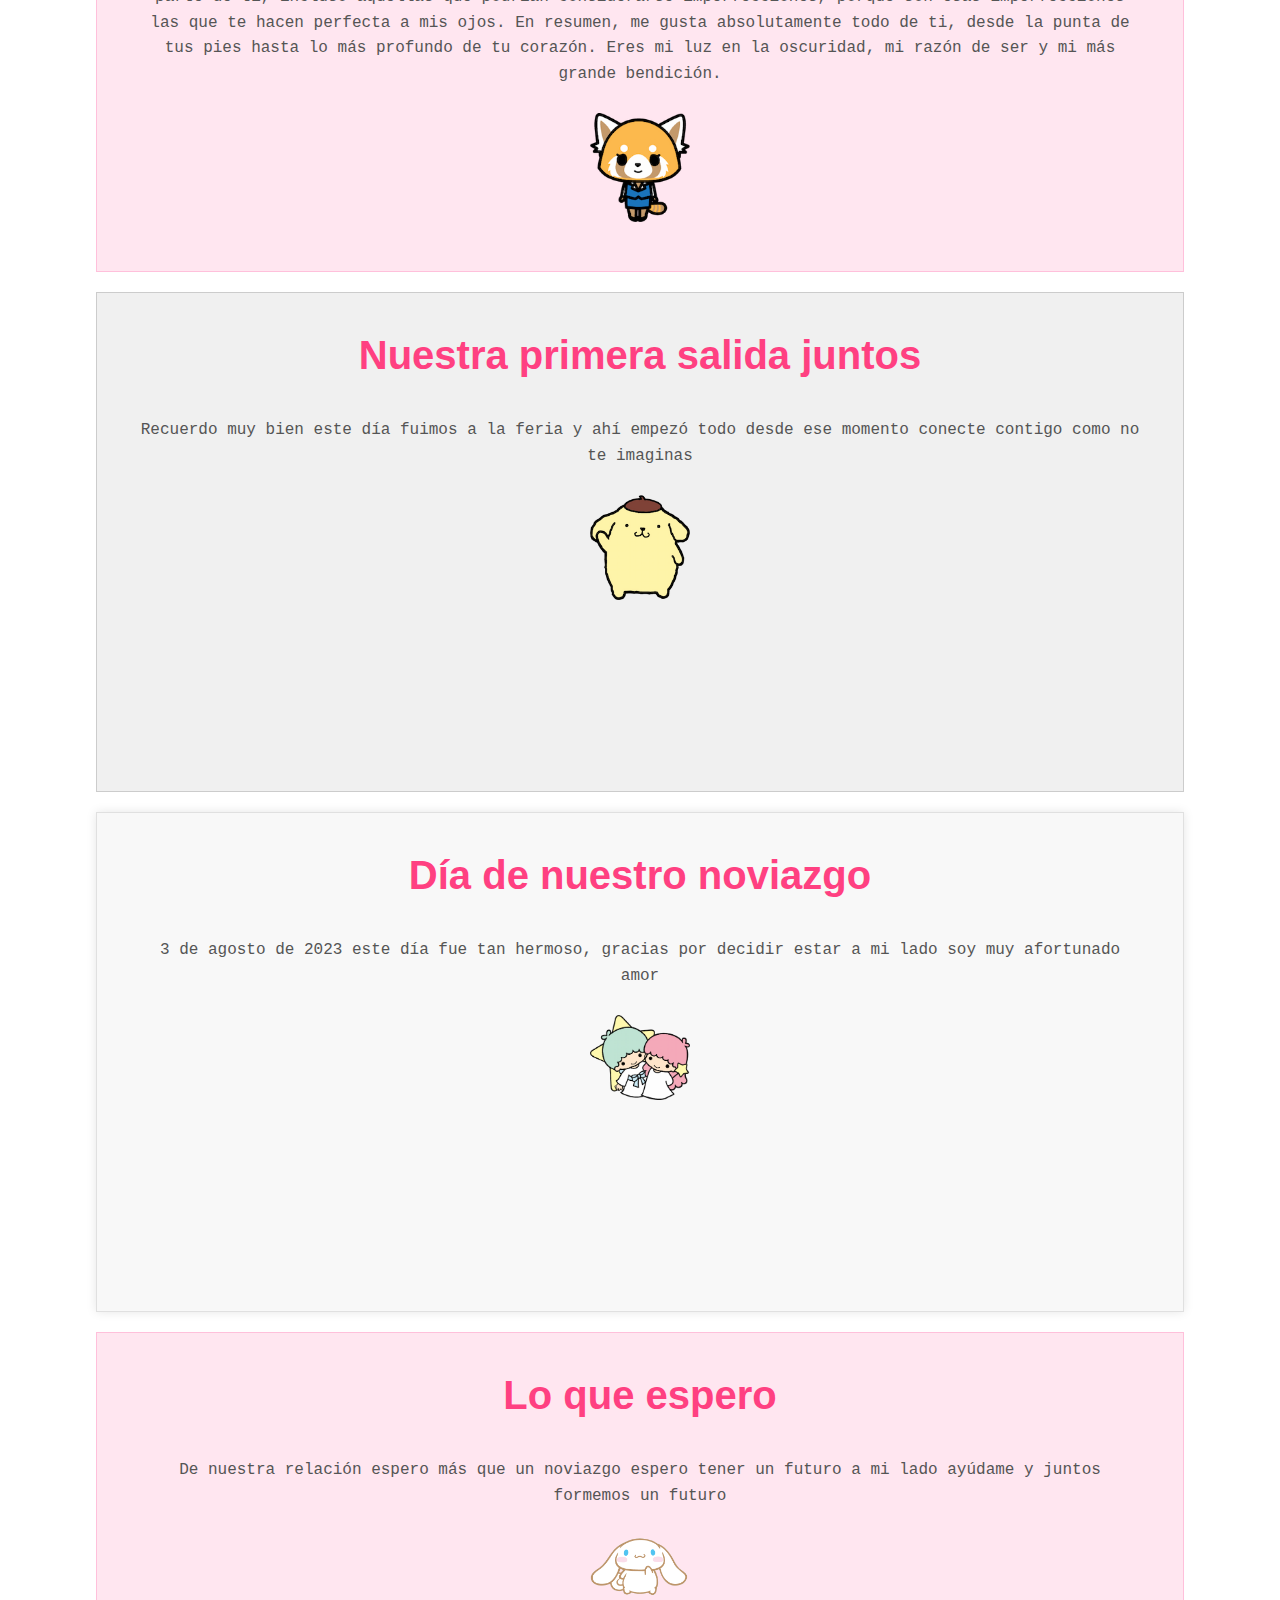
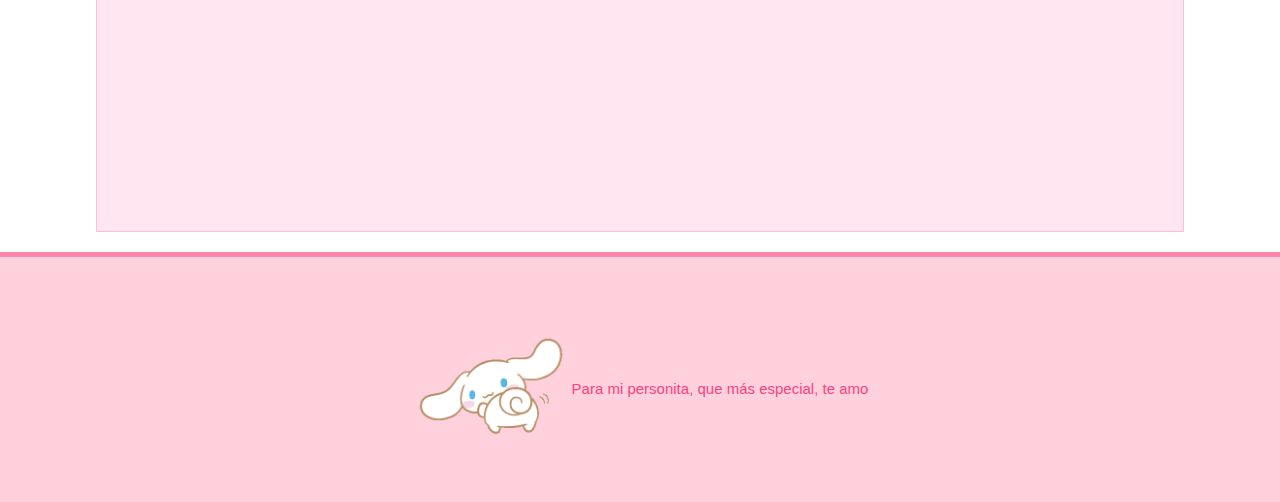
<file: nuetrahistoria/Historia.html>
<!DOCTYPE html>
<html lang="en">
<head>
  <meta charset="UTF-8">
  <meta name="viewport" content="width=device-width, initial-scale=1.0">
  <title>Presentación</title>
  <link rel='stylesheet' type='text/css' href='css.css'>
</head>
<body>
  <nav>

    <h1>paolita </h1>
    <ul>
        <li><a href="../index.html"><img src="..//img/Retriceso.png" width="60">ㅤ</a></li>
    </ul>

</nav>

<!-- 1ra Diapositiva: Como me enamoré de ti -->
<div class="titulo">
  <div class="title">Cómo Me Enamoré De Ti <br><br><img src="../img/foother.png" width="300"></div>
  
    
</div>

<!-- 2da Diapositiva: ¿Cómo nos conocimos? -->
<div class="aesthetic">
  <div class="subtitle">¿Cómo Nos Conocimos?</div>
  <div class="content">
    Recuerdo que te vi en la cafetería y dije que chica tan bonita desde ese momento sentí que ibas a ser lo mejor de mi vida es raro, pero te conocí en una cafetería mi amor, gracias a dios que junto nuestros caminos te quiero mucho mi bebe 
    <br><br>
    <img src="../img/6.png" width="100">
  </div>
</div>

<!-- 3ra Diapositiva: ¿Qué me gustó de ti? -->
<div class="hello-kitty">
  <div class="subtitle">¿Qué me gustó de ti?</div>
  <div class="content">
    Cuando me preguntas qué es lo que me gusta de ti, me encuentro buscando las palabras adecuadas para describir todo lo que siento. Pero creo que la magia de lo que siento por ti no se puede capturar completamente con palabras, se siente en cada latido de mi corazón y en cada pensamiento que tengo sobre ti.

    Me encanta tu manera de sonreír, esa sonrisa que ilumina incluso los días más grises y me llena de alegría instantánea. Me fascina tu forma de ser, esa mezcla perfecta de dulzura y fortaleza que te hace única en cada sentido.
    
    Me gusta la manera en que me miras, con esos ojos llenos de ternura y complicidad que me hacen sentir amado y comprendido. Me gusta la forma en que te ríes, con esa risa contagiosa que hace que el mundo entero parezca un lugar más alegre.
    
    Pero más allá de todo eso, lo que más me gusta de ti es la persona que eres en tu esencia: bondadosa, compasiva, valiente y llena de amor. Me gusta cada parte de ti, incluso aquellas que podrían considerarse imperfecciones, porque son esas imperfecciones las que te hacen perfecta a mis ojos.
    
    En resumen, me gusta absolutamente todo de ti, desde la punta de tus pies hasta lo más profundo de tu corazón. Eres mi luz en la oscuridad, mi razón de ser y mi más grande bendición.    <br><br>
    <img src="../img/7.png" width="100">
  </div>
</div>

<!-- 4ta Diapositiva: Nuestra primera salida juntos -->
<div class="minimalist">
  <div class="subtitle">Nuestra primera salida juntos</div>
  <div class="content">
    Recuerdo muy bien este día fuimos a la feria y ahí empezó todo desde ese momento conecte contigo como no te imaginas
        <br><br>
    <img src="../img/2.png" width="100">
  </div>
</div>

<!-- 5ta Diapositiva: Día de nuestro noviazgo -->
<div class="aesthetic">
  <div class="subtitle">Día de nuestro noviazgo</div>
  <div class="content">
    3 de agosto de 2023 este día fue tan hermoso, gracias por decidir estar a mi lado soy muy afortunado amor 
    <br><br>
    <img src="../img/4.png" width="100">
  </div>
</div>

<!-- 6ta Diapositiva: Lo que espero -->
<div class="hello-kitty">
  <div class="subtitle">Lo que espero</div>
  <div class="content">
    De nuestra relación espero más que un noviazgo espero tener un futuro a mi lado ayúdame y juntos formemos un futuro 
    <br><br>
    <img src="../img/Cinnamoroll.png" width="100">
  </div>
</div>
<footer>
        
  <a href="#"><img src="../img/cinnamoroll-sanrio-characters.gif" width="160"  ></a>
  <p><br><br><br>Para mi personita, que más especial, te amo <br><br><br> </p>
  
</footer>

</body>
</html>
</file>
<file: css.css>
* {
    /*Parametros generales*/
    padding: 0;
    margin: 0;
    box-sizing: border-box;
}
body{
    background-color:#ffffff;
}
h1 {
    text-align: center;
    background-color: #FFD1DC; 
    font-family: "Comic Sans MS", cursive, sans-serif;
    font-size: 40px; 
    color: #FF4081; 
    text-shadow: 2px 2px rgba(0, 0, 0, 0.5); 
    font-weight: bold;
    padding: 20px;
}


footer {
    display: flex;
    width: 100%;
    height: 250px;
    background-color: #FFD1DC; 
    color: #FF4081;
    font-family: 'Arial', sans-serif; 
    font-size: 15px; 
    padding: 10px;
    margin-top: 20px;
    justify-content: center;
    align-items: center; 
    border-top: 5px solid #FF85AB; 
}



.controls{
    width: 75%;
    background-color: #e9e9e9 ;
    padding: 8px;
    border-radius: 5px;
    margin-top: 10px;
    border: 1px solid #072146;
    font-family: 'Times New Roman', Times, serif;
    font-size: 15px;
    
}


 .contenedor3{
    
    margin: 5px;
    padding: 10px;
    display: grid;
    grid-template-columns: 50% 50%;
    grid-template-rows: 250px 250px 250px;
 }

 .bontons{
    width: 40%;
    background-color: #237ABA;
    padding: 8px;
    font-size: 15px;
    margin: 16px 0;
    color: #ffffff;
   
 }
 .parte {
    background-color: #FFD1DC; 
    font-family: 'Arial', sans-serif;
    font-weight: bold;
    padding: 22px;
    text-align: center;
    margin-right: 5px;
    margin-bottom: 5px;
    font-size: 20px; 
    color: #FF4081; 
    border-radius: 10px; 
    box-shadow: 0 0 10px rgba(0, 0, 0, 0.1);
}
.contenedor4 {
    display: inline-block;
   
}
.contenedor4:hover {
    background-color: #FF85AB;
}


p {
    color: white;
    font-family: "Comic Sans MS", cursive, sans-serif;
    text-shadow: 0.5px 0.5px black;
    font-size: 18px;
    line-height: 1.6;
    text-align: justify;
    padding: 10px;
  
    margin-bottom: 20px;
}



 @media screen and (max-width:992px) {

    .contenedor {
        width: auto;
    }

}

@media screen and (max-width:768px) {

    .contenedor2 {
        width: 50%;
    }

}

@media screen and (max-width:468px) {

    .contenedor2  {
        width: 100%;
    }

}
</file>
<file: Antes de todo/css.css>
* {
  /*Parametros generales*/
  padding: 0;
  margin: 0;
  box-sizing: border-box;
}
.titulo {
  background-color: #ffe6f0;
  padding: 20px;
  text-align: center;
  border: 1px solid #ffc0db;
  width: 85%;
  min-height: 500px;
  margin: auto;
  margin-top: 20px;
  display: flex;
  justify-content: center;
  align-items: center;
}

/* Estilos Minimalista */
.minimalist {
  background-color: #f0f0f0;
  padding: 20px;
  text-align: center;
  border: 1px solid #ccc;
  width: 85%;
  min-height: 500px;
  margin: auto;
  margin-top: 20px;
}


.aesthetic {
  background-color: #f8f8f8;
  padding: 20px;
  text-align: center;
  border: 1px solid #e0e0e0;
  box-shadow: 0 0 10px rgba(0, 0, 0, 0.1);
  width: 85%;
  min-height: 500px;
  margin: auto;
  margin-top: 20px;
}


.hello-kitty {
  background-color: #ffe6f0;
  padding: 20px;
  text-align: center;
  border: 1px solid #ffc0db;
  width: 85%;
  min-height: 500px;
  margin: auto;
  margin-top: 20px;
}


.title {
  text-align: center;

  font-family: "Comic Sans MS", cursive, sans-serif;
  font-size: 40px; 
  color: #FF4081; 
  text-shadow: 2px 2px rgba(0, 0, 0, 0.5); 
  font-weight: bold;
  padding: 20px;
}



.subtitle {
  text-align: center;
  font-family: "Comic Sans MS", cursive, sans-serif;
  font-size: 40px; 
  color: #FF4081; 

  font-weight: bold;
  padding: 20px;
}

.content {
  font-size: 16px;
  line-height: 1.6; 
  color: #555; 
  font-family: 'Century Gothic',Courier New, sans-serif;
  padding: 20px; 

 
}
footer {
  display: flex;
  width: 100%;
  height: 250px;
  background-color: #FFD1DC; 
  color: #FF4081; 
  font-family: 'Arial', sans-serif;
  font-size: 15px; 
  padding: 10px;
  margin-top: 20px;
  justify-content: center; 
  align-items: center; 
  border-top: 5px solid #FF85AB; 
}
nav ul{
  background-color: #FF4081;
  width: 100%;
  list-style-type: none;
  text-align: center;
}
nav li{
  display: inline-flex;
}
nav a{
  text-decoration: none;
 
  padding: 10px;
  width: 150px;
}
nav li:hover{
  background-color:  #FFD1DC;
}
h1 {
  text-align: center;
  background-color: #FFD1DC; 
  font-family: "Comic Sans MS", cursive, sans-serif;
  font-size: 40px; 
  color: #FF4081; 
  text-shadow: 2px 2px rgba(0, 0, 0, 0.5); 
  font-weight: bold;
  padding: 20px;
}
</file>
<file: carta/css.css>
* {
    /*Parametros generales*/
    padding: 0;
    margin: 0;
    box-sizing: border-box;
}
body {
    background-color: #FFD1DC;
    font-family:  "Comic Sans MS", cursive, sans-serif;
}

a {
    text-decoration: none;
    
  
}

.uno {
    width: 100%; 
    display: flex; 
    justify-content: center; 
  }
  
  .uno a {
    text-align: center; 
  }
  
  .uno img {
    display: block; 
    margin: 0 auto; 
  }
  
  .uno p {
    margin: 0; 
  }

.container {
    display: flex;
    justify-content: center;
    align-items: center;
    height: 100vh;
}

.letter {
    max-width: 80%;
    background-color: #FFFFFF;
    padding: 40px;
    border-radius: 10px;
    box-shadow: 0px 0px 20px rgba(0, 0, 0, 0.1);
}

.image {
    width: 100%;
    border-radius: 10px;
    margin-bottom: 20px;
}

.text {
    text-align: justify;
    margin-bottom: 20px;
}

.closing {
    font-style: italic;
    text-align: right;
    
}

.contenedor img {
    max-width: 30%;
    height: auto; 
}
</file>
<file: corazon/css.css>
body {
  background-color: #f9d4dd;;
  margin: 0;
  overflow: hidden;
  display: flex; /* flexboxcentrar */
  justify-content: center; /* cntrar horizontalmente */
  align-items: center; /* Centrar verticalmente */
  height: 100vh; /*  alto del cuerpo al 100% */
}
</file>
<file: flores/css.css>
*,
*::after,
*::before {
  padding: 0;
  margin: 0;
  box-sizing: border-box;
}

:root {
  --dark-color: #dd689f;
}

body {
  display: flex;
  align-items: flex-end;
  justify-content: center;
  min-height: 100vh;
  background-color: var(--dark-color);
  overflow: hidden;
  perspective: 1000px;
}

.night {
  position: fixed;
  left: 50%;
  top: 0;
  transform: translateX(-50%);
  width: 100%;
  height: 100%;
  filter: blur(0.1vmin);
  background-image: radial-gradient(ellipse at top, transparent 0%, var(--dark-color)), radial-gradient(ellipse at bottom, var(--dark-color), rgba(145, 233, 255, 0.2)), repeating-linear-gradient(220deg, black 0px, black 19px, transparent 19px, transparent 22px), repeating-linear-gradient(189deg, black 0px, black 19px, transparent 19px, transparent 22px), repeating-linear-gradient(148deg, black 0px, black 19px, transparent 19px, transparent 22px), linear-gradient(90deg, #00fffa, #f0f0f0);
}

.flowers {
  position: relative;
  transform: scale(0.7);
}

.flower {
  position: absolute;
  bottom: 10vmin;
  transform-origin: bottom center;
  z-index: 10;
  --fl-speed: 0.8s;
}
.flower--1 {
  animation: moving-flower-1 4s linear infinite;
}
.flower--1 .flower__line {
  height: 70vmin;
  animation-delay: 0.3s;
}
.flower--1 .flower__line__leaf--1 {
  animation: blooming-leaf-right var(--fl-speed) 1.6s backwards;
}
.flower--1 .flower__line__leaf--2 {
  animation: blooming-leaf-right var(--fl-speed) 1.4s backwards;
}
.flower--1 .flower__line__leaf--3 {
  animation: blooming-leaf-left var(--fl-speed) 1.2s backwards;
}
.flower--1 .flower__line__leaf--4 {
  animation: blooming-leaf-left var(--fl-speed) 1s backwards;
}
.flower--1 .flower__line__leaf--5 {
  animation: blooming-leaf-right var(--fl-speed) 1.8s backwards;
}
.flower--1 .flower__line__leaf--6 {
  animation: blooming-leaf-left var(--fl-speed) 2s backwards;
}
.flower--2 {
  left: 50%;
  transform: rotate(30deg);
  animation: moving-flower-2 4s linear infinite;
}
.flower--2 .flower__line {
  height: 60vmin;
  animation-delay: 0.8s;
}
.flower--2 .flower__line__leaf--1 {
  animation: blooming-leaf-right var(--fl-speed) 1.9s backwards;
}
.flower--2 .flower__line__leaf--2 {
  animation: blooming-leaf-right var(--fl-speed) 1.7s backwards;
}
.flower--2 .flower__line__leaf--3 {
  animation: blooming-leaf-left var(--fl-speed) 1.5s backwards;
}
.flower--2 .flower__line__leaf--4 {
  animation: blooming-leaf-left var(--fl-speed) 1.3s backwards;
}
.flower--3 {
  left: 50%;
  transform: rotate(-15deg);
  animation: moving-flower-3 4s linear infinite;
}
.flower--3 .flower__line {
  animation-delay: 0.9s;
}
.flower--3 .flower__line__leaf--1 {
  animation: blooming-leaf-right var(--fl-speed) 2.5s backwards;
}
.flower--3 .flower__line__leaf--2 {
  animation: blooming-leaf-right var(--fl-speed) 2.3s backwards;
}
.flower--3 .flower__line__leaf--3 {
  animation: blooming-leaf-left var(--fl-speed) 2.1s backwards;
}
.flower--3 .flower__line__leaf--4 {
  animation: blooming-leaf-left var(--fl-speed) 1.9s backwards;
}
.flower__leafs {
  position: relative;
  animation: blooming-flower 2s backwards;
}
.flower__leafs--1 {
  animation-delay: 1.1s;
}
.flower__leafs--2 {
  animation-delay: 1.4s;
}
.flower__leafs--3 {
  animation-delay: 1.7s;
}
.flower__leafs::after {
  content: "";
  position: absolute;
  left: 0;
  top: 0;
  transform: translate(-50%, -100%);
  width: 8vmin;
  height: 8vmin;
  background-color: #6bf0ff;
  filter: blur(10vmin);
}
.flower__leaf {
  position: absolute;
  bottom: 0;
  left: 50%;
  width: 8vmin;
  height: 11vmin;
  border-radius: 51% 49% 47% 53%/44% 45% 55% 69%;
  background-color: #65e6cc;
  /**/
  background-image: linear-gradient(to top, #FFFFFF, #FAA9D2);
  transform-origin: bottom center;
  opacity: 0.9;
  box-shadow: inset 0 0 2vmin rgba(255, 255, 255, 0.5);
}
.flower__leaf--1 {
  transform: translate(-10%, 1%) rotateY(40deg) rotateX(-50deg);
}
.flower__leaf--2 {
  transform: translate(-50%, -4%) rotateX(40deg);
}
.flower__leaf--3 {
  transform: translate(-90%, 0%) rotateY(45deg) rotateX(50deg);
}
.flower__leaf--4 {
  width: 8vmin;
  height: 8vmin;
  transform-origin: bottom left;
  border-radius: 4vmin 10vmin 4vmin 4vmin;
  transform: translate(0%, 18%) rotateX(70deg) rotate(-43deg);
  background-image: linear-gradient(to top, #39c6d6, #a7ffee);
  z-index: 1;
  opacity: 0.8;
}
.flower__white-circle {
  position: absolute;
  left: -3.5vmin;
  top: -3vmin;
  width: 9vmin;
  height: 4vmin;
  border-radius: 50%;
  background-color: #fff;
}
.flower__white-circle::after {
  content: "";
  position: absolute;
  left: 50%;
  top: 45%;
  transform: translate(-50%, -50%);
  width: 60%;
  height: 60%;
  border-radius: inherit;
  background-image: repeating-linear-gradient(135deg, rgba(0, 0, 0, 0.03) 0px, rgba(0, 0, 0, 0.03) 1px, transparent 1px, transparent 12px), repeating-linear-gradient(45deg, rgba(0, 0, 0, 0.03) 0px, rgba(0, 0, 0, 0.03) 1px, transparent 1px, transparent 12px), repeating-linear-gradient(67.5deg, rgba(0, 0, 0, 0.03) 0px, rgba(0, 0, 0, 0.03) 1px, transparent 1px, transparent 12px), repeating-linear-gradient(135deg, rgba(0, 0, 0, 0.03) 0px, rgba(0, 0, 0, 0.03) 1px, transparent 1px, transparent 12px), repeating-linear-gradient(45deg, rgba(0, 0, 0, 0.03) 0px, rgba(0, 0, 0, 0.03) 1px, transparent 1px, transparent 12px), repeating-linear-gradient(112.5deg, rgba(0, 0, 0, 0.03) 0px, rgba(0, 0, 0, 0.03) 1px, transparent 1px, transparent 12px), repeating-linear-gradient(112.5deg, rgba(0, 0, 0, 0.03) 0px, rgba(0, 0, 0, 0.03) 1px, transparent 1px, transparent 12px), repeating-linear-gradient(45deg, rgba(0, 0, 0, 0.03) 0px, rgba(0, 0, 0, 0.03) 1px, transparent 1px, transparent 12px), repeating-linear-gradient(22.5deg, rgba(0, 0, 0, 0.03) 0px, rgba(0, 0, 0, 0.03) 1px, transparent 1px, transparent 12px), repeating-linear-gradient(45deg, rgba(0, 0, 0, 0.03) 0px, rgba(0, 0, 0, 0.03) 1px, transparent 1px, transparent 12px), repeating-linear-gradient(22.5deg, rgba(0, 0, 0, 0.03) 0px, rgba(0, 0, 0, 0.03) 1px, transparent 1px, transparent 12px), repeating-linear-gradient(135deg, rgba(0, 0, 0, 0.03) 0px, rgba(0, 0, 0, 0.03) 1px, transparent 1px, transparent 12px), repeating-linear-gradient(157.5deg, rgba(0, 0, 0, 0.03) 0px, rgba(0, 0, 0, 0.03) 1px, transparent 1px, transparent 12px), repeating-linear-gradient(67.5deg, rgba(0, 0, 0, 0.03) 0px, rgba(0, 0, 0, 0.03) 1px, transparent 1px, transparent 12px), repeating-linear-gradient(67.5deg, rgba(0, 0, 0, 0.03) 0px, rgba(0, 0, 0, 0.03) 1px, transparent 1px, transparent 12px), linear-gradient(90deg, #ffeb12, #ffce00);
}
.flower__line {
  height: 55vmin;
  width: 1.5vmin;
  background-image: linear-gradient(to left, rgba(0, 0, 0, 0.2), transparent, rgba(255, 255, 255, 0.2)), linear-gradient(to top, transparent 10%, #14757a, #39c6d6);
  box-shadow: inset 0 0 2px rgba(0, 0, 0, 0.5);
  animation: grow-flower-tree 4s backwards;
}
.flower__line__leaf {
  --w: 7vmin;
  --h: calc(var(--w) + 2vmin);
  position: absolute;
  top: 20%;
  left: 90%;
  width: var(--w);
  height: var(--h);
  border-top-right-radius: var(--h);
  border-bottom-left-radius: var(--h);
  background-image: linear-gradient(to top, rgba(20, 117, 122, 0.4), #39c6d6);
}
.flower__line__leaf--1 {
  transform: rotate(70deg) rotateY(30deg);
}
.flower__line__leaf--2 {
  top: 45%;
  transform: rotate(70deg) rotateY(30deg);
}
.flower__line__leaf--3, .flower__line__leaf--4, .flower__line__leaf--6 {
  border-top-right-radius: 0;
  border-bottom-left-radius: 0;
  border-top-left-radius: var(--h);
  border-bottom-right-radius: var(--h);
  left: -460%;
  top: 12%;
  transform: rotate(-70deg) rotateY(30deg);
}
.flower__line__leaf--4 {
  top: 40%;
}
.flower__line__leaf--5 {
  top: 0;
  transform-origin: left;
  transform: rotate(70deg) rotateY(30deg) scale(0.6);
}
.flower__line__leaf--6 {
  top: -2%;
  left: -450%;
  transform-origin: right;
  transform: rotate(-70deg) rotateY(30deg) scale(0.6);
}
.flower__light {
  position: absolute;
  bottom: 0vmin;
  width: 1vmin;
  height: 1vmin;
  background-color: #fffb00;
  border-radius: 50%;
  filter: blur(0.2vmin);
  animation: light-ans 4s linear infinite backwards;
}
/*brillo*/
.flower__light:nth-child(odd) {
  background-color: #FFFFFF;
}
.flower__light--1 {
  left: -2vmin;
  animation-delay: 1s;
}
.flower__light--2 {
  left: 3vmin;
  animation-delay: 0.5s;
}
.flower__light--3 {
  left: -6vmin;
  animation-delay: 0.3s;
}
.flower__light--4 {
  left: 6vmin;
  animation-delay: 0.9s;
}
.flower__light--5 {
  left: -1vmin;
  animation-delay: 1.5s;
}
.flower__light--6 {
  left: -4vmin;
  animation-delay: 3s;
}
.flower__light--7 {
  left: 3vmin;
  animation-delay: 2s;
}
.flower__light--8 {
  left: -6vmin;
  animation-delay: 3.5s;
}
.flower__grass {
  --c: #159faa;
  --line-w: 1.5vmin;
  position: absolute;
  bottom: 12vmin;
  left: -7vmin;
  display: flex;
  flex-direction: column;
  align-items: flex-end;
  z-index: 20;
  transform-origin: bottom center;
  transform: rotate(-48deg) rotateY(40deg);
}
.flower__grass--1 {
  animation: moving-grass 2s linear infinite;
}
.flower__grass--2 {
  left: 2vmin;
  bottom: 10vmin;
  transform: scale(0.5) rotate(75deg) rotateX(10deg) rotateY(-200deg);
  opacity: 0.8;
  z-index: 0;
  animation: moving-grass--2 1.5s linear infinite;
}
.flower__grass--top {
  width: 7vmin;
  height: 10vmin;
  border-top-right-radius: 100%;
  border-right: var(--line-w) solid var(--c);
  transform-origin: bottom center;
  transform: rotate(-2deg);
}
.flower__grass--bottom {
  margin-top: -2px;
  width: var(--line-w);
  height: 25vmin;
  background-image: linear-gradient(to top, transparent, var(--c));
}
.flower__grass__leaf {
  --size: 10vmin;
  position: absolute;
  width: calc(var(--size) * 2.1);
  height: var(--size);
  border-top-left-radius: var(--size);
  border-top-right-radius: var(--size);
  background-image: linear-gradient(to top, transparent, transparent 30%, var(--c));
  z-index: 100;
}
.flower__grass__leaf--1 {
  top: -6%;
  left: 30%;
  --size: 6vmin;
  transform: rotate(-20deg);
  animation: growing-grass-ans--1 2s 2.6s backwards;
}
@keyframes growing-grass-ans--1 {
  0% {
    transform-origin: bottom left;
    transform: rotate(-20deg) scale(0);
  }
}
.flower__grass__leaf--2 {
  top: -5%;
  left: -110%;
  --size: 6vmin;
  transform: rotate(10deg);
  animation: growing-grass-ans--2 2s 2.4s linear backwards;
}
@keyframes growing-grass-ans--2 {
  0% {
    transform-origin: bottom right;
    transform: rotate(10deg) scale(0);
  }
}
.flower__grass__leaf--3 {
  top: 5%;
  left: 60%;
  --size: 8vmin;
  transform: rotate(-18deg) rotateX(-20deg);
  animation: growing-grass-ans--3 2s 2.2s linear backwards;
}
@keyframes growing-grass-ans--3 {
  0% {
    transform-origin: bottom left;
    transform: rotate(-18deg) rotateX(-20deg) scale(0);
  }
}
.flower__grass__leaf--4 {
  top: 6%;
  left: -135%;
  --size: 8vmin;
  transform: rotate(2deg);
  animation: growing-grass-ans--4 2s 2s linear backwards;
}
@keyframes growing-grass-ans--4 {
  0% {
    transform-origin: bottom right;
    transform: rotate(2deg) scale(0);
  }
}
.flower__grass__leaf--5 {
  top: 20%;
  left: 60%;
  --size: 10vmin;
  transform: rotate(-24deg) rotateX(-20deg);
  animation: growing-grass-ans--5 2s 1.8s linear backwards;
}
@keyframes growing-grass-ans--5 {
  0% {
    transform-origin: bottom left;
    transform: rotate(-24deg) rotateX(-20deg) scale(0);
  }
}
.flower__grass__leaf--6 {
  top: 22%;
  left: -180%;
  --size: 10vmin;
  transform: rotate(10deg);
  animation: growing-grass-ans--6 2s 1.6s linear backwards;
}
@keyframes growing-grass-ans--6 {
  0% {
    transform-origin: bottom right;
    transform: rotate(10deg) scale(0);
  }
}
.flower__grass__leaf--7 {
  top: 39%;
  left: 70%;
  --size: 10vmin;
  transform: rotate(-10deg);
  animation: growing-grass-ans--7 2s 1.4s linear backwards;
}
@keyframes growing-grass-ans--7 {
  0% {
    transform-origin: bottom left;
    transform: rotate(-10deg) scale(0);
  }
}
.flower__grass__leaf--8 {
  top: 40%;
  left: -215%;
  --size: 11vmin;
  transform: rotate(10deg);
  animation: growing-grass-ans--8 2s 1.2s linear backwards;
}
@keyframes growing-grass-ans--8 {
  0% {
    transform-origin: bottom right;
    transform: rotate(10deg) scale(0);
  }
}
.flower__grass__overlay {
  position: absolute;
  top: -10%;
  right: 0%;
  width: 100%;
  height: 100%;
  background-color: rgba(0, 0, 0, 0.6);
  filter: blur(1.5vmin);
  z-index: 100;
}
.flower__g-long {
  --w: 2vmin;
  --h: 6vmin;
  --c: #159faa;
  position: absolute;
  bottom: 10vmin;
  left: -3vmin;
  transform-origin: bottom center;
  transform: rotate(-30deg) rotateY(-20deg);
  display: flex;
  flex-direction: column;
  align-items: flex-end;
  animation: flower-g-long-ans 3s linear infinite;
}
@keyframes flower-g-long-ans {
  0%, 100% {
    transform: rotate(-30deg) rotateY(-20deg);
  }
  50% {
    transform: rotate(-32deg) rotateY(-20deg);
  }
}
.flower__g-long__top {
  top: calc(var(--h) * -1);
  width: calc(var(--w) + 1vmin);
  height: var(--h);
  border-top-right-radius: 100%;
  border-right: 0.7vmin solid var(--c);
  transform: translate(-0.7vmin, 1vmin);
}
.flower__g-long__bottom {
  width: var(--w);
  height: 50vmin;
  transform-origin: bottom center;
  background-image: linear-gradient(to top, transparent 30%, var(--c));
  box-shadow: inset 0 0 2px rgba(0, 0, 0, 0.5);
  clip-path: polygon(35% 0, 65% 1%, 100% 100%, 0% 100%);
}
.flower__g-right {
  position: absolute;
  bottom: 6vmin;
  left: -2vmin;
  transform-origin: bottom left;
  transform: rotate(20deg);
}
.flower__g-right .leaf {
  width: 30vmin;
  height: 50vmin;
  border-top-left-radius: 100%;
  border-left: 2vmin solid #079097;
  background-image: linear-gradient(to bottom, transparent, var(--dark-color) 60%);
  mask-image: linear-gradient(to top, transparent 30%, #079097 60%);
}
.flower__g-right--1 {
  animation: flower-g-right-ans 2.5s linear infinite;
}
.flower__g-right--2 {
  left: 5vmin;
  transform: rotateY(-180deg);
  animation: flower-g-right-ans--2 3s linear infinite;
}
.flower__g-right--2 .leaf {
  height: 75vmin;
  filter: blur(0.3vmin);
  opacity: 0.8;
}
@keyframes flower-g-right-ans {
  0%, 100% {
    transform: rotate(20deg);
  }
  50% {
    transform: rotate(24deg) rotateX(-20deg);
  }
}
@keyframes flower-g-right-ans--2 {
  0%, 100% {
    transform: rotateY(-180deg) rotate(0deg) rotateX(-20deg);
  }
  50% {
    transform: rotateY(-180deg) rotate(6deg) rotateX(-20deg);
  }
}
.flower__g-front {
  position: absolute;
  bottom: 6vmin;
  left: 2.5vmin;
  z-index: 100;
  transform-origin: bottom center;
  transform: rotate(-28deg) rotateY(30deg) scale(1.04);
  animation: flower__g-front-ans 2s linear infinite;
}
@keyframes flower__g-front-ans {
  0%, 100% {
    transform: rotate(-28deg) rotateY(30deg) scale(1.04);
  }
  50% {
    transform: rotate(-35deg) rotateY(40deg) scale(1.04);
  }
}
.flower__g-front__line {
  width: 0.3vmin;
  height: 20vmin;
  background-image: linear-gradient(to top, transparent, #079097, transparent 100%);
  position: relative;
}
.flower__g-front__leaf-wrapper {
  position: absolute;
  top: 0;
  left: 0;
  transform-origin: bottom left;
  transform: rotate(10deg);
}
.flower__g-front__leaf-wrapper:nth-child(even) {
  left: 0vmin;
  transform: rotateY(-180deg) rotate(5deg);
  animation: flower__g-front__leaf-left-ans 1s ease-in backwards;
}
.flower__g-front__leaf-wrapper:nth-child(odd) {
  animation: flower__g-front__leaf-ans 1s ease-in backwards;
}
.flower__g-front__leaf-wrapper--1 {
  top: -8vmin;
  transform: scale(0.7);
  animation: flower__g-front__leaf-ans 1s 5.5s ease-in backwards !important;
}
.flower__g-front__leaf-wrapper--2 {
  top: -8vmin;
  transform: rotateY(-180deg) scale(0.7) !important;
  animation: flower__g-front__leaf-left-ans-2 1s 4.6s ease-in backwards !important;
}
.flower__g-front__leaf-wrapper--3 {
  top: -3vmin;
  animation: flower__g-front__leaf-ans 1s 4.6s ease-in backwards;
}
.flower__g-front__leaf-wrapper--4 {
  top: -3vmin;
  transform: rotateY(-180deg) scale(0.9) !important;
  animation: flower__g-front__leaf-left-ans-2 1s 4.6s ease-in backwards !important;
}
@keyframes flower__g-front__leaf-left-ans-2 {
  0% {
    transform: rotateY(-180deg) scale(0);
  }
}
.flower__g-front__leaf-wrapper--5, .flower__g-front__leaf-wrapper--6 {
  top: 2vmin;
}
.flower__g-front__leaf-wrapper--7, .flower__g-front__leaf-wrapper--8 {
  top: 6.5vmin;
}
.flower__g-front__leaf-wrapper--2 {
  animation-delay: 5.2s !important;
}
.flower__g-front__leaf-wrapper--3 {
  animation-delay: 4.9s !important;
}
.flower__g-front__leaf-wrapper--5 {
  animation-delay: 4.3s !important;
}
.flower__g-front__leaf-wrapper--6 {
  animation-delay: 4.1s !important;
}
.flower__g-front__leaf-wrapper--7 {
  animation-delay: 3.8s !important;
}
.flower__g-front__leaf-wrapper--8 {
  animation-delay: 3.5s !important;
}
@keyframes flower__g-front__leaf-ans {
  0% {
    transform: rotate(10deg) scale(0);
  }
}
@keyframes flower__g-front__leaf-left-ans {
  0% {
    transform: rotateY(-180deg) rotate(5deg) scale(0);
  }
}
.flower__g-front__leaf {
  width: 10vmin;
  height: 10vmin;
  border-radius: 100% 0% 0% 100%/100% 100% 0% 0%;
  box-shadow: inset 0 2px 1vmin rgba(44, 238, 252, 0.2);
  background-image: linear-gradient(to bottom left, transparent, var(--dark-color)), linear-gradient(to bottom right, #159faa 50%, transparent 50%, transparent);
  -webkit-mask-image: linear-gradient(to bottom right, #159faa 50%, transparent 50%, transparent);
  mask-image: linear-gradient(to bottom right, #159faa 50%, transparent 50%, transparent);
}
.flower__g-fr {
  position: absolute;
  bottom: -4vmin;
  left: vmin;
  transform-origin: bottom left;
  z-index: 10;
  animation: flower__g-fr-ans 2s linear infinite;
}
@keyframes flower__g-fr-ans {
  0%, 100% {
    transform: rotate(2deg);
  }
  50% {
    transform: rotate(4deg);
  }
}
.flower__g-fr .leaf {
  width: 30vmin;
  height: 50vmin;
  border-top-left-radius: 100%;
  border-left: 2vmin solid #079097;
  mask-image: linear-gradient(to top, transparent 25%, #079097 50%);
  position: relative;
  z-index: 1;
}
.flower__g-fr__leaf {
  position: absolute;
  top: 0;
  left: 0;
  width: 10vmin;
  height: 10vmin;
  border-radius: 100% 0% 0% 100%/100% 100% 0% 0%;
  box-shadow: inset 0 2px 1vmin rgba(44, 238, 252, 0.2);
  background-image: linear-gradient(to bottom left, transparent, var(--dark-color) 98%), linear-gradient(to bottom right, #23f0ff 45%, transparent 50%, transparent);
  mask-image: linear-gradient(135deg, #159faa 40%, transparent 50%, transparent);
}
.flower__g-fr__leaf--1 {
  left: 20vmin;
  transform: rotate(45deg);
  animation: flower__g-fr-leaft-ans-1 0.5s 5.2s linear backwards;
}
@keyframes flower__g-fr-leaft-ans-1 {
  0% {
    transform-origin: left;
    transform: rotate(45deg) scale(0);
  }
}
.flower__g-fr__leaf--2 {
  left: 12vmin;
  top: -7vmin;
  transform: rotate(25deg) rotateY(-180deg);
  animation: flower__g-fr-leaft-ans-6 0.5s 5s linear backwards;
}
.flower__g-fr__leaf--3 {
  left: 15vmin;
  top: 6vmin;
  transform: rotate(55deg);
  animation: flower__g-fr-leaft-ans-5 0.5s 4.8s linear backwards;
}
.flower__g-fr__leaf--4 {
  left: 6vmin;
  top: -2vmin;
  transform: rotate(25deg) rotateY(-180deg);
  animation: flower__g-fr-leaft-ans-6 0.5s 4.6s linear backwards;
}
.flower__g-fr__leaf--5 {
  left: 10vmin;
  top: 14vmin;
  transform: rotate(55deg);
  animation: flower__g-fr-leaft-ans-5 0.5s 4.4s linear backwards;
}
@keyframes flower__g-fr-leaft-ans-5 {
  0% {
    transform-origin: left;
    transform: rotate(55deg) scale(0);
  }
}
.flower__g-fr__leaf--6 {
  left: 0vmin;
  top: 6vmin;
  transform: rotate(25deg) rotateY(-180deg);
  animation: flower__g-fr-leaft-ans-6 0.5s 4.2s linear backwards;
}
@keyframes flower__g-fr-leaft-ans-6 {
  0% {
    transform-origin: right;
    transform: rotate(25deg) rotateY(-180deg) scale(0);
  }
}
.flower__g-fr__leaf--7 {
  left: 5vmin;
  top: 22vmin;
  transform: rotate(45deg);
  animation: flower__g-fr-leaft-ans-7 0.5s 4s linear backwards;
}
@keyframes flower__g-fr-leaft-ans-7 {
  0% {
    transform-origin: left;
    transform: rotate(45deg) scale(0);
  }
}
.flower__g-fr__leaf--8 {
  left: -4vmin;
  top: 15vmin;
  transform: rotate(15deg) rotateY(-180deg);
  animation: flower__g-fr-leaft-ans-8 0.5s 3.8s linear backwards;
}
@keyframes flower__g-fr-leaft-ans-8 {
  0% {
    transform-origin: right;
    transform: rotate(15deg) rotateY(-180deg) scale(0);
  }
}

.long-g {
  position: absolute;
  bottom: 25vmin;
  left: -42vmin;
  transform-origin: bottom left;
}
.long-g--1 {
  bottom: 0vmin;
  transform: scale(0.8) rotate(-5deg);
}
.long-g--1 .leaf {
mask-image: linear-gradient(to top, transparent 40%, #079097 80%) !important;
}
.long-g--1 .leaf--1 {
  --w: 5vmin;
  --h: 60vmin;
  left: -2vmin;
  transform: rotate(3deg) rotateY(-180deg);
}
.long-g--2, .long-g--3 {
  bottom: -3vmin;
  left: -35vmin;
  transform-origin: center;
  transform: scale(0.6) rotateX(60deg);
}
.long-g--2 .leaf, .long-g--3 .leaf {
  mask-image: linear-gradient(to top, transparent 50%, #079097 80%) !important;
}
.long-g--2 .leaf--1, .long-g--3 .leaf--1 {
  left: -1vmin;
  transform: rotateY(-180deg);
}
.long-g--3 {
  left: -17vmin;
  bottom: 0vmin;
}
.long-g--3 .leaf {
  mask-image: linear-gradient(to top, transparent 40%, #079097 80%) !important;
}
.long-g--4 {
  left: 25vmin;
  bottom: -3vmin;
  transform-origin: center;
  transform: scale(0.6) rotateX(60deg);
}
.long-g--4 .leaf {
  mask-image: linear-gradient(to top, transparent 50%, #079097 80%) !important;
}
.long-g--5 {
  left: 42vmin;
  bottom: 0vmin;
  transform: scale(0.8) rotate(2deg);
}
.long-g--6 {
  left: 0vmin;
  bottom: -20vmin;
  z-index: 100;
  filter: blur(0.3vmin);
  transform: scale(0.8) rotate(2deg);
}
.long-g--7 {
  left: 35vmin;
  bottom: 20vmin;
  z-index: -1;
  filter: blur(0.3vmin);
  transform: scale(0.6) rotate(2deg);
  opacity: 0.7;
}
.long-g .leaf {
  --w: 15vmin;
  --h: 40vmin;
  --c: #1aaa15;
  position: absolute;
  bottom: 0;
  width: var(--w);
  height: var(--h);
  border-top-left-radius: 100%;
  border-left: 2vmin solid var(--c);
  mask-image: linear-gradient(to top, transparent 20%, var(--dark-color));
  transform-origin: bottom center;
}
.long-g .leaf--0 {
  left: 2vmin;
  animation: leaf-ans-1 4s linear infinite;
}
.long-g .leaf--1 {
  --w: 5vmin;
  --h: 60vmin;
  animation: leaf-ans-1 4s linear infinite;
}
.long-g .leaf--2 {
  --w: 10vmin;
  --h: 40vmin;
  left: -0.5vmin;
  bottom: 5vmin;
  transform-origin: bottom left;
  transform: rotateY(-180deg);
  animation: leaf-ans-2 3s linear infinite;
}
.long-g .leaf--3 {
  --w: 5vmin;
  --h: 30vmin;
  left: -1vmin;
  bottom: 3.2vmin;
  transform-origin: bottom left;
  transform: rotate(-10deg) rotateY(-180deg);
  animation: leaf-ans-3 3s linear infinite;
}

@keyframes leaf-ans-1 {
  0%, 100% {
    transform: rotate(-5deg) scale(1);
  }
  50% {
    transform: rotate(5deg) scale(1.1);
  }
}
@keyframes leaf-ans-2 {
  0%, 100% {
    transform: rotateY(-180deg) rotate(5deg);
  }
  50% {
    transform: rotateY(-180deg) rotate(0deg) scale(1.1);
  }
}
@keyframes leaf-ans-3 {
  0%, 100% {
    transform: rotate(-10deg) rotateY(-180deg);
  }
  50% {
    transform: rotate(-20deg) rotateY(-180deg);
  }
}
.grow-ans {
  animation: grow-ans 2s var(--d) backwards;
}

@keyframes grow-ans {
  0% {
    transform: scale(0);
    opacity: 0;
  }
}
@keyframes light-ans {
  0% {
    opacity: 0;
    transform: translateY(0vmin);
  }
  25% {
    opacity: 1;
    transform: translateY(-5vmin) translateX(-2vmin);
  }
  50% {
    opacity: 1;
    transform: translateY(-15vmin) translateX(2vmin);
    filter: blur(0.2vmin);
  }
  75% {
    transform: translateY(-20vmin) translateX(-2vmin);
    filter: blur(0.2vmin);
  }
  100% {
    transform: translateY(-30vmin);
    opacity: 0;
    filter: blur(1vmin);
  }
}
@keyframes moving-flower-1 {
  0%, 100% {
    transform: rotate(2deg);
  }
  50% {
    transform: rotate(-2deg);
  }
}
@keyframes moving-flower-2 {
  0%, 100% {
    transform: rotate(18deg);
  }
  50% {
    transform: rotate(14deg);
  }
}
@keyframes moving-flower-3 {
  0%, 100% {
    transform: rotate(-18deg);
  }
  50% {
    transform: rotate(-20deg) rotateY(-10deg);
  }
}
@keyframes blooming-leaf-right {
  0% {
    transform-origin: left;
    transform: rotate(70deg) rotateY(30deg) scale(0);
  }
}
@keyframes blooming-leaf-left {
  0% {
    transform-origin: right;
    transform: rotate(-70deg) rotateY(30deg) scale(0);
  }
}
@keyframes grow-flower-tree {
  0% {
    height: 0;
    border-radius: 1vmin;
  }
}
@keyframes blooming-flower {
  0% {
    transform: scale(0);
  }
}
@keyframes moving-grass {
  0%, 100% {
    transform: rotate(-48deg) rotateY(40deg);
  }
  50% {
    transform: rotate(-50deg) rotateY(40deg);
  }
}
@keyframes moving-grass--2 {
  0%, 100% {
    transform: scale(0.5) rotate(75deg) rotateX(10deg) rotateY(-200deg);
  }
  50% {
    transform: scale(0.5) rotate(79deg) rotateX(10deg) rotateY(-200deg);
  }
}
.growing-grass {
  animation: growing-grass-ans 1s 2s backwards;
}

@keyframes growing-grass-ans {
  0% {
    transform: scale(0);
  }
}
.not-loaded * {
  animation-play-state: paused !important;
}
</file>
<file: Libro/style.css>
/* style.css (versión responsive completa) */

body {
    margin: 0;
    font-family: 'Georgia', serif;
    background: linear-gradient(to bottom right, #fce4ec, #d6eaf8);
    display: flex;
    justify-content: center;
    align-items: center;
    min-height: 100vh;
    padding: 10px;
    box-sizing: border-box;
}

.book-container {
    perspective: 2000px;
    text-align: center;
}

/* 📘 Portada */
.book-cover {
    background: #5b3922;
    color: #fff3e0;
    width: clamp(280px, 90vw, 420px);
    height: clamp(360px, 120vw, 540px);
    border-radius: 12px;
    box-shadow: 0 10px 25px rgba(0,0,0,0.4);
    display: flex;
    justify-content: center;
    align-items: center;
    transition: all 1s ease;
}

.cover-inner {
    text-align: center;
}

.book-cover h1 {
    font-size: clamp(1.8em, 6vw, 2.5em);
    margin-bottom: 40px;
    font-family: 'Times New Roman', serif;
}

.book-cover button {
    background: #ffc1cc;
    color: #4a2f1b;
    border: none;
    padding: 12px 25px;
    border-radius: 10px;
    cursor: pointer;
    font-size: clamp(0.9em, 2vw, 1.1em);
    font-weight: bold;
    transition: 0.3s;
    box-shadow: 0 4px 10px rgba(0,0,0,0.2);
}

.book-cover button:hover {
    background: #ffdae3;
}

/* 📖 Libro interior */
.book {
    display: none;
    background: #fffaf3;
    width: clamp(280px, 90vw, 420px);
    height: clamp(360px, 120vw, 540px);
    border-radius: 12px;
    box-shadow: 0 10px 25px rgba(0,0,0,0.4);
    overflow: hidden;
    position: relative;
    border: 3px solid #b9935a;
}

/* 🔒 Botón cerrar */
.close-btn {
    position: absolute;
    top: 10px;
    right: 10px;
    background: #ffc1cc;
    color: #4a2f1b;
    border: none;
    padding: 8px 14px;
    border-radius: 8px;
    cursor: pointer;
    font-weight: bold;
    box-shadow: 0 3px 8px rgba(0,0,0,0.2);
    transition: 0.3s;
    font-size: clamp(0.8em, 2vw, 1em);
}

.close-btn:hover {
    background: #ffdae3;
}

/* Páginas */
.page {
    display: none;
    padding: clamp(20px, 5vw, 40px);
    font-size: clamp(0.9em, 2.5vw, 1.1em);
    line-height: 1.6;
    color: #4a3f35;
    text-align: justify;
    background: linear-gradient(to right, #fffef9, #fff3f5);
    height: 100%;
    overflow-y: auto;
    box-sizing: border-box;
}

.page.active {
    display: block;
    animation: fadeIn 0.8s ease-in-out;
}

@keyframes fadeIn {
    from {opacity: 0; transform: translateX(40px);}
    to {opacity: 1; transform: translateX(0);}
}

/* --------- AJUSTES DE BOTONES (centrado y simetría) --------- */
.buttons {
    position: absolute;
    bottom: clamp(15px, 3vw, 25px);
    left: 0;
    right: 0;
    display: flex;
    justify-content: center;
    align-items: center;
    gap: clamp(5px, 2vw, 10px);
    padding: 0 clamp(8px, 3vw, 12px);
    box-sizing: border-box;
    flex-wrap: wrap;
}

/* Estilo general de botones */
button {
    margin: 0;
    background: #ffc1cc;
    border: none;
    padding: clamp(8px, 2vw, 10px) clamp(14px, 3vw, 20px);
    border-radius: 8px;
    cursor: pointer;
    font-size: clamp(0.85em, 2vw, 1em);
    transition: background 0.3s;
    font-weight: bold;
    color: #4a2f1b;
    display: inline-flex;
    align-items: center;
    justify-content: center;
}

button:hover {
    background: #ffdae3;
}

/* Input de página: centrado verticalmente y tamaño fijo para simetría */
#pageInput {
    border: 2px solid #b9935a;
    border-radius: 6px;
    padding: clamp(5px, 1.5vw, 6px);
    font-size: clamp(0.85em, 2vw, 1em);
    outline: none;
    width: clamp(50px, 12vw, 64px);
    text-align: center;
    height: clamp(32px, 8vw, 38px);
    box-sizing: border-box;
    vertical-align: middle;
}

/* Botón 'Ir' pequeño para mantener proporciones */
#goToBtn {
    padding: clamp(7px, 1.5vw, 9px) clamp(10px, 2vw, 14px);
}

/* 📱 Adaptación móvil pequeño */
@media (max-width: 480px) {
    body {
        padding: 10px;
    }
    
    .book, .book-cover {
        width: 100%;
        max-width: 300px;
        height: auto;
        aspect-ratio: 7 / 9;
    }
    
    .page {
        padding: 20px;
        font-size: 0.95em;
    }
    
    .buttons {
        gap: 5px;
        bottom: 12px;
    }
    
    button {
        padding: 8px 12px;
        font-size: 0.85em;
    }
    
    #pageInput {
        width: 50px;
        height: 34px;
        padding: 5px;
    }
}

/* Tablet */
@media (max-width: 768px) {
    .book, .book-cover {
        width: 90%;
        max-width: 420px;
        height: auto;
        aspect-ratio: 7 / 9;
    }
    
    .page {
        padding: 30px;
        font-size: 1em;
    }
}

/* Desktop pequeño */
@media (max-width: 820px) {
    .book, .book-cover {
        width: 90%;
        max-width: 380px;
    }
}
</file>
<file: nuetrahistoria/css.css>
* {
  /*Parametros generales*/
  padding: 0;
  margin: 0;
  box-sizing: border-box;
}
.titulo {
  background-color: #ffe6f0;
  padding: 20px;
  text-align: center;
  border: 1px solid #ffc0db;
  width: 85%;
  min-height: 500px;
  margin: auto;
  margin-top: 20px;
  display: flex;
  justify-content: center;
  align-items: center;
}

/* Estilos Minimalista */
.minimalist {
  background-color: #f0f0f0;
  padding: 20px;
  text-align: center;
  border: 1px solid #ccc;
  width: 85%;
  min-height: 500px;
  margin: auto;
  margin-top: 20px;
}


.aesthetic {
  background-color: #f8f8f8;
  padding: 20px;
  text-align: center;
  border: 1px solid #e0e0e0;
  box-shadow: 0 0 10px rgba(0, 0, 0, 0.1);
  width: 85%;
  min-height: 500px;
  margin: auto;
  margin-top: 20px;
}


.hello-kitty {
  background-color: #ffe6f0;
  padding: 20px;
  text-align: center;
  border: 1px solid #ffc0db;
  width: 85%;
  min-height: 500px;
  margin: auto;
  margin-top: 20px;
}


.title {
  text-align: center;

  font-family: "Comic Sans MS", cursive, sans-serif;
  font-size: 40px; 
  color: #FF4081; 
  text-shadow: 2px 2px rgba(0, 0, 0, 0.5); 
  font-weight: bold;
  padding: 20px;
}



.subtitle {
  text-align: center;
  font-family: "Comic Sans MS", cursive, sans-serif;
  font-size: 40px; 
  color: #FF4081; 

  font-weight: bold;
  padding: 20px;
}

.content {
  font-size: 16px;
  line-height: 1.6; 
  color: #555; 
  font-family: 'Century Gothic',Courier New, sans-serif;
  padding: 20px; 

 
}
footer {
  display: flex;
  width: 100%;
  height: 250px;
  background-color: #FFD1DC; 
  color: #FF4081; 
  font-family: 'Arial', sans-serif;
  font-size: 15px; 
  padding: 10px;
  margin-top: 20px;
  justify-content: center; 
  align-items: center; 
  border-top: 5px solid #FF85AB; 
}
nav ul{
  background-color: #FF4081;
  width: 100%;
  list-style-type: none;
  text-align: center;
}
nav li{
  display: inline-flex;
}
nav a{
  text-decoration: none;
 
  padding: 10px;
  width: 150px;
}
nav li:hover{
  background-color:  #FFD1DC;
}
h1 {
  text-align: center;
  background-color: #FFD1DC; 
  font-family: "Comic Sans MS", cursive, sans-serif;
  font-size: 40px; 
  color: #FF4081; 
  text-shadow: 2px 2px rgba(0, 0, 0, 0.5); 
  font-weight: bold;
  padding: 20px;
}
</file>
